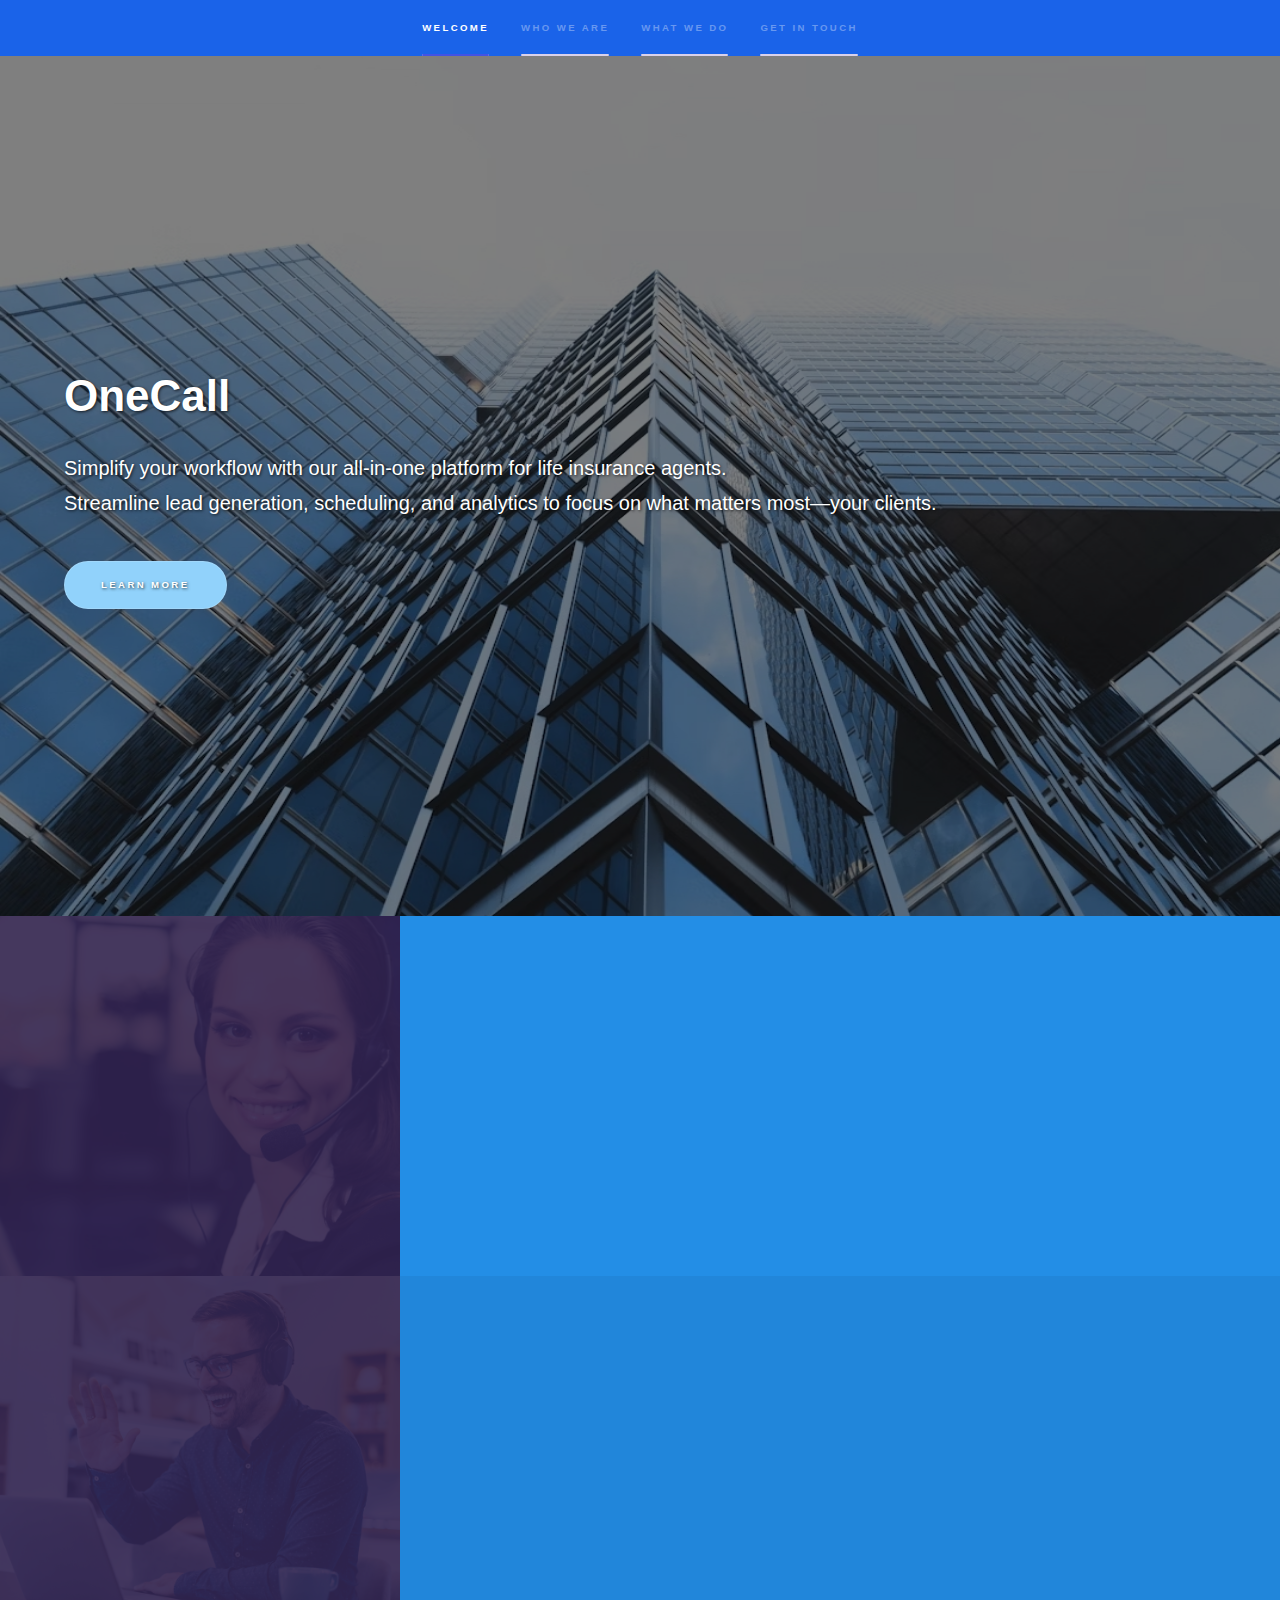
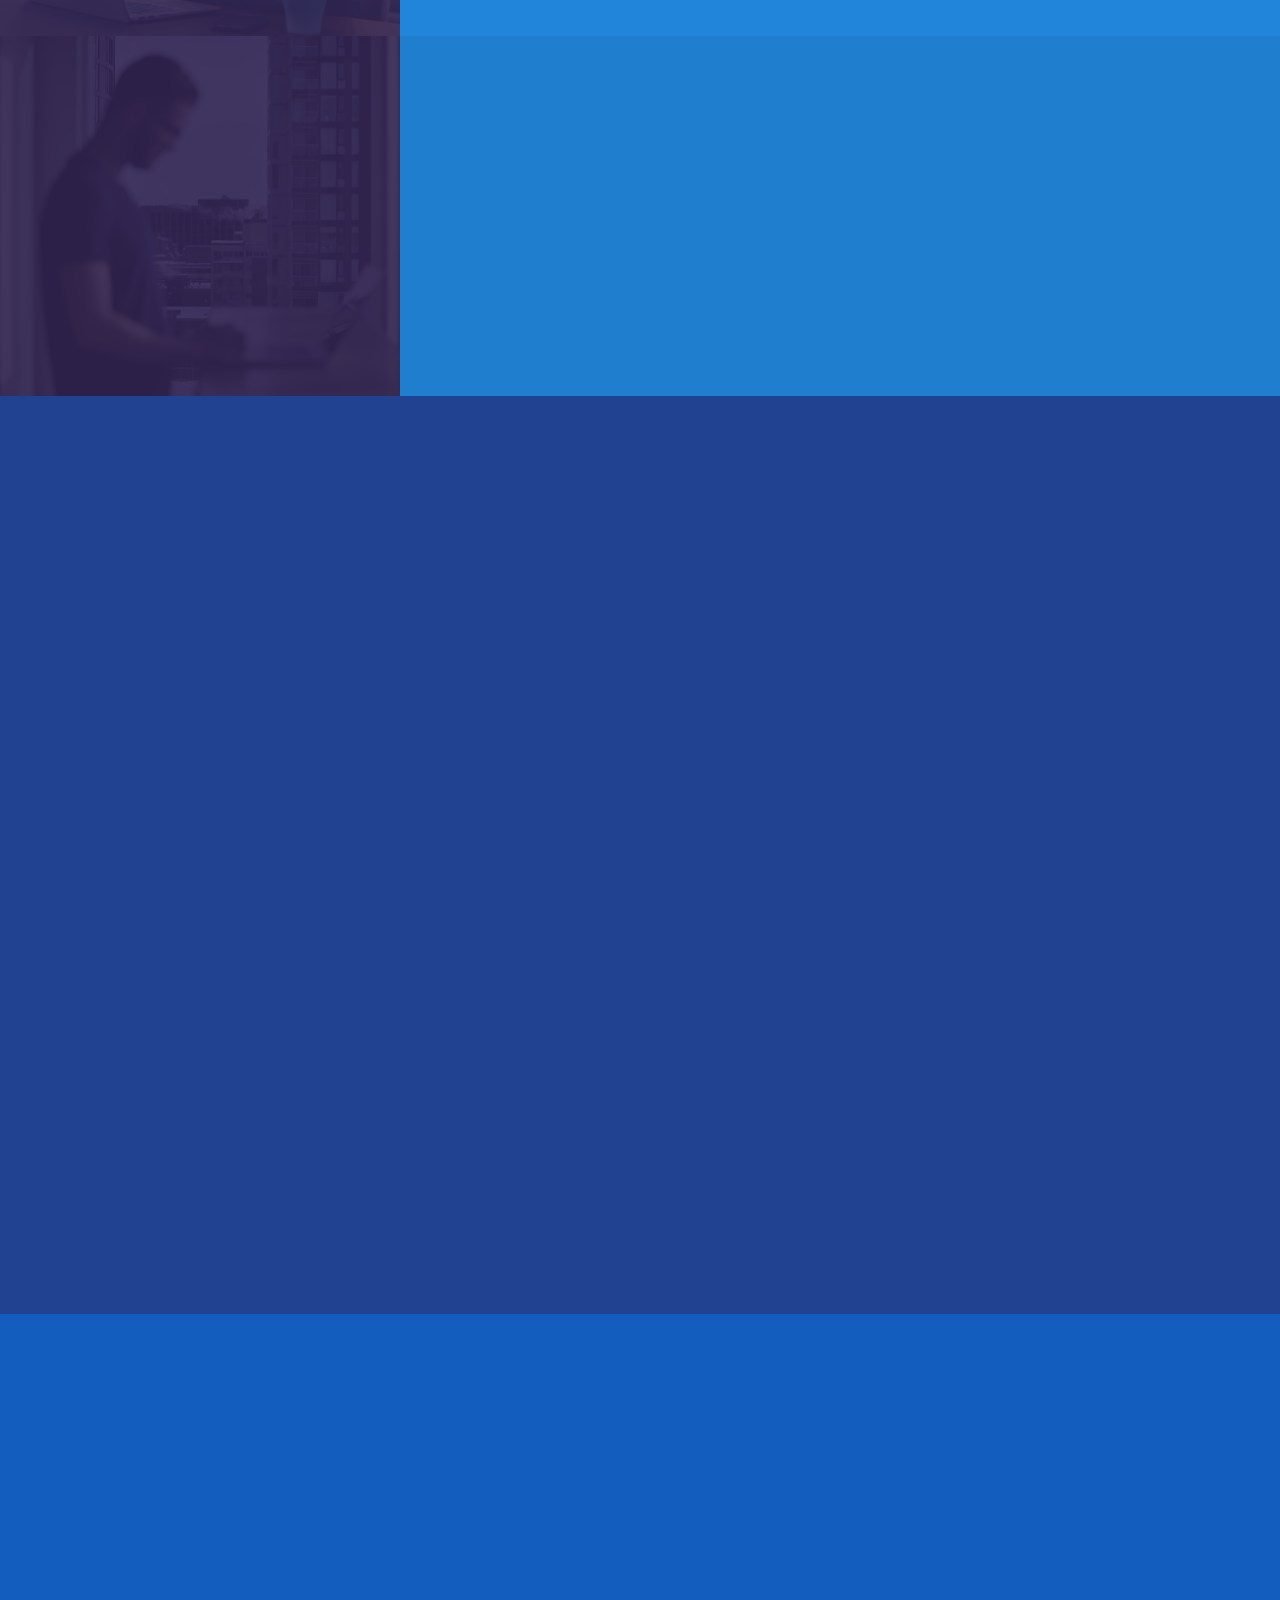
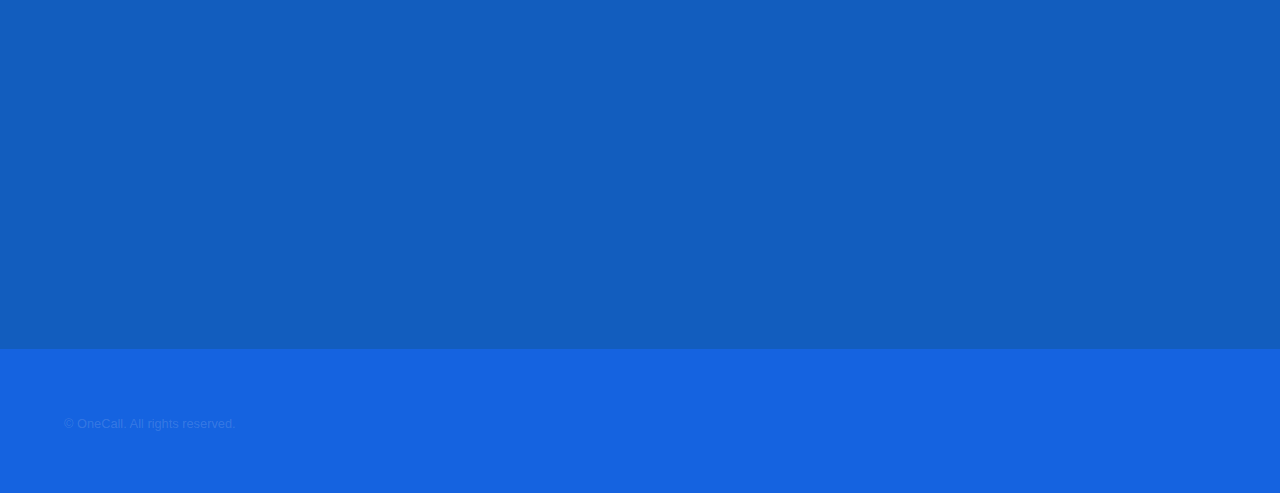
<file: index.html>
<!DOCTYPE HTML>
<html>
	<head>
		<title>OneCall - Simplify Your Workflow</title>
		<meta charset="utf-8" />
		<meta name="viewport" content="width=device-width, initial-scale=1, user-scalable=no" />
		<link rel="stylesheet" href="assets/css/main.css" />
		<noscript><link rel="stylesheet" href="assets/css/noscript.css" /></noscript>
	</head>
	<body class="is-preload">

		<!-- Sidebar -->
		<section id="sidebar">
			<div class="inner">
				<nav>
					<ul>
						<li><a href="#intro">Welcome</a></li>
						<li><a href="#one">Who we are</a></li>
						<li><a href="#two">What we do</a></li>
						<li><a href="#three">Get in touch</a></li>
					</ul>
				</nav>
			</div>
		</section>

		<!-- Wrapper -->
		<div id="wrapper">

			<!-- Intro -->
			<section id="intro" class="wrapper style1 fullscreen fade-up">
				<div class="inner">
					<h1>OneCall</h1>
					<p>
						Simplify your workflow with our all-in-one platform for life insurance agents.<br />
						Streamline lead generation, scheduling, and analytics to focus on what matters most—your clients.
					</p>
					<ul class="actions">
						<li><a href="#one" class="button scrolly">Learn more</a></li>
					</ul>
				</div>
			</section>

			<!-- One -->
			<section id="one" class="wrapper style2 spotlights">
				<section>
					<a href="#" class="image"><img src="images/pic.jpeg" alt="Dedicated to Your Success" data-position="center center" /></a>
					<div class="content">
						<div class="inner">
							<h2>Dedicated to Your Success</h2>
							<p>At OneCall, we specialize in connecting insurance agents with quality leads that convert into solid appointments. Our remote team ensures every call reflects your professionalism and builds trust with your prospects.</p>
						</div>
					</div>
				</section>
				<section>
					<a href="#" class="image"><img src="images/pic6.jpeg" alt="Efficient and Reliable" data-position="top center" /></a>
					<div class="content">
						<div class="inner">
							<h2>Efficient and Reliable</h2>
							<p>We don’t just make calls – we create opportunities. Our remote contractors work seamlessly to deliver results that align with your goals, ensuring every appointment is ready for you to close.</p>
						</div>
					</div>
				</section>
				<section>
					<a href="#" class="image"><img src="images/pic3.jpeg" alt="Try Before You Commit" data-position="25% 25%" /></a>
					<div class="content">
						<div class="inner">
							<h2>Try Before You Commit</h2>
							<p>Our free week beta allows you to experience our service without any obligation. See how we transform your leads into confirmed appointments.</p>
						</div>
					</div>
				</section>
			</section>

			<!-- Two -->
			<section id="two" class="wrapper style3 fade-up">
				<div class="inner">
					<h2>What we do</h2>
					<p>We turn your leads into actionable appointments. Our team of expert callers handles the outreach so you can focus on what you do best – closing deals.</p>
					<div class="features">
						<section>
							<span class="icon solid major fa-user"></span>
							<h3>Tailored Appointment Setting</h3>
							<p>We work with you to understand your ideal client and deliver pre-qualified appointments to maximize your time and effort.</p>
						</section>
						<section>
							<span class="icon solid major fa-tasks"></span>
							<h3>Streamlined Process</h3>
							<p>From initial contact to confirmed meeting, we handle the heavy lifting to ensure every appointment is solid and ready for you to step in and close.</p>
						</section>
						<section>
							<span class="icon solid major fa-calendar-check"></span>
							<h3>Seamless Integration</h3>
							<p>We align with your scheduling preferences, tools, and processes to make our service feel like an extension of your team.</p>
						</section>
						<section>
							<span class="icon solid major fa-chart-line"></span>
							<h3>Maximized ROI</h3>
							<p>Our priority is ensuring you get the most value from your leads, turning potential opportunities into actual results.</p>
						</section>
						<section>
							<span class="icon solid major fa-briefcase"></span>
							<h3>Remote Excellence</h3>
							<p>Our team operates entirely remotely, bringing flexibility, professionalism, and efficiency to every appointment set.</p>
						</section>
						<section>
							<span class="icon major fa-rocket"></span>
							<h3>Focused on Your Growth</h3>
							<p>At OneCall, we understand the insurance business. We’re here to support your growth by delivering a seamless appointment-setting experience.</p>
						</section>
					</div>
				</div>
			</section>

			<!-- Three -->
			<section id="three" class="wrapper style1 fade-up">
				<div class="inner">
					<h2>Get in touch</h2>
					<p>Let’s help you turn leads into opportunities.</p>
					<div class="split style1">
						<section>
							<form method="post" action="#">
								<div class="fields">
									<div class="field half">
										<label for="name">Name</label>
										<input type="text" name="name" id="name" />
									</div>
									<div class="field half">
										<label for="email">Email</label>
										<input type="email" name="email" id="email" />
									</div>
									<div class="field">
										<label for="message">Message</label>
										<textarea name="message" id="message" rows="5"></textarea>
									</div>
								</div>
								<ul class="actions">
									<li><input type="submit" value="Send Message" class="primary" /></li>
								</ul>
							</form>
						</section>
						<section>
							<ul class="contact">
								<li>
									<h3>Address</h3>
									<span>12345 Somewhere Road #654<br />Houston, TX 77000<br />USA</span>
								</li>
								<li>
									<h3>Email</h3>
									<a href="mailto:inquiries@onecallagents.com">inquiries@onecallagents.com</a>
								</li>
								<li>
									<h3>Phone</h3>
									<span>(123) 456-7890</span>
								</li>
								<li>
									<h3>Social</h3>
									<ul class="icons">
										<li><a href="#" class="icon brands fa-linkedin-in"><span class="label">LinkedIn</span></a></li>
										<li><a href="#" class="icon brands fa-instagram"><span class="label">Instagram</span></a></li>
										<li><a href="#" class="icon brands fa-facebook-f"><span class="label">Facebook</span></a></li>
										<li><a href="#" class="icon brands fa-twitter"><span class="label">X (Twitter)</span></a></li>
									</ul>
								</li>
							</ul>
						</section>
					</div>
				</div>
			</section>
		</div>

		<!-- Footer -->
		<footer id="footer" class="wrapper style1-alt">
			<div class="inner">
				<ul class="menu">
					<li>&copy; OneCall. All rights reserved.</li>
				</ul>
			</div>
		</footer>

		<!-- Scripts -->
		<script src="assets/js/jquery.min.js"></script>
		<script src="assets/js/jquery.scrollex.min.js"></script>
		<script src="assets/js/jquery.scrolly.min.js"></script>
		<script src="assets/js/browser.min.js"></script>
		<script src="assets/js/breakpoints.min.js"></script>
		<script src="assets/js/util.js"></script>
		<script src="assets/js/main.js"></script>

	</body>
</html>
</file>
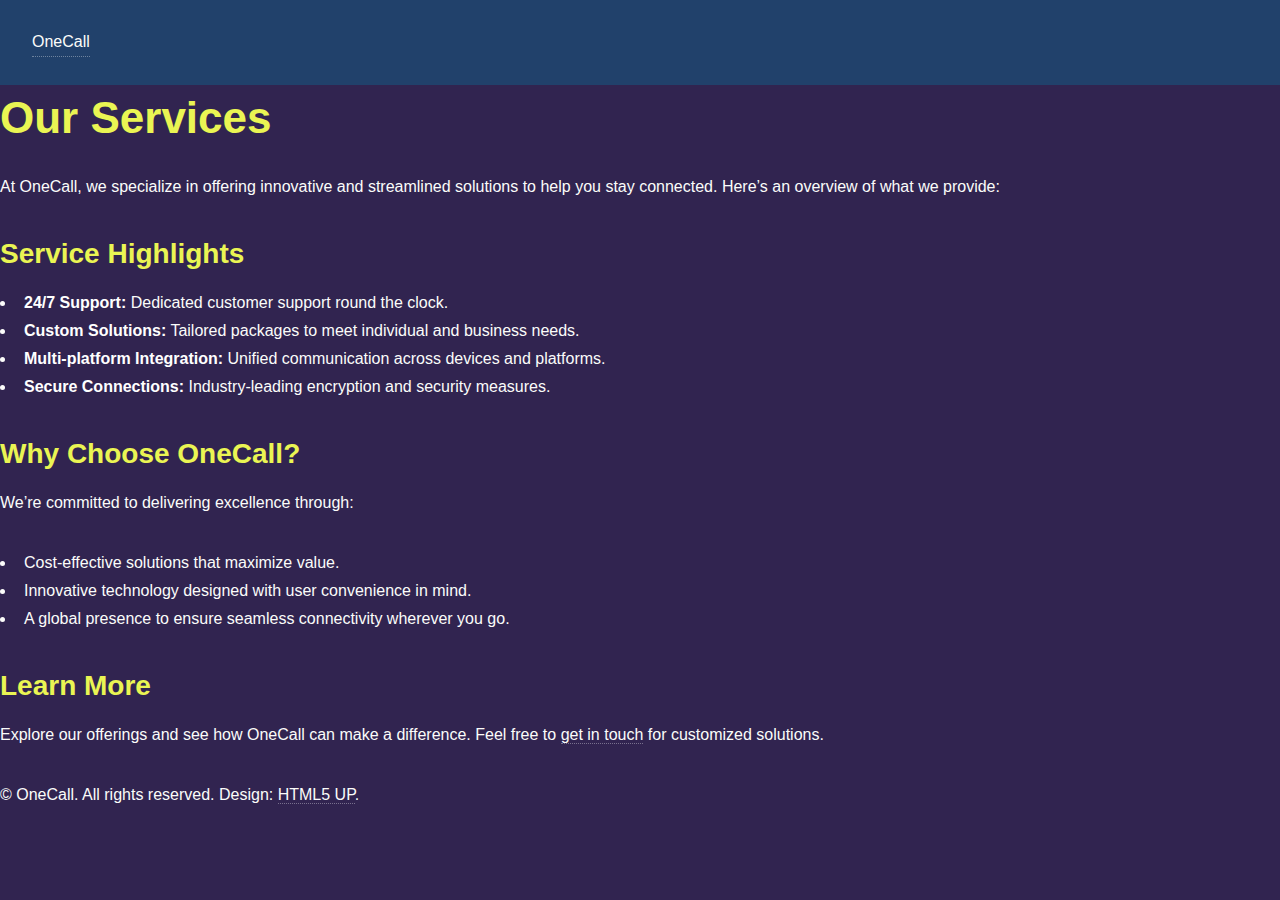
<file: generic.html>
<!DOCTYPE HTML>
<html>
	<head>
		<title>Services - OneCall</title>
		<meta charset="utf-8" />
		<meta name="viewport" content="width=device-width, initial-scale=1, user-scalable=no" />
		<link rel="stylesheet" href="assets/css/main.css" />
		<noscript><link rel="stylesheet" href="assets/css/noscript.css" /></noscript>
	</head>
	<body class="is-preload">

		<!-- Wrapper -->
			<div id="wrapper">

				<!-- Header -->
					<header id="header">
						<a href="index.html" class="logo">OneCall</a>
					</header>

				<!-- Main -->
					<div id="main">
						<section class="post">
							<header class="major">
								<h1>Our Services</h1>
							</header>
							<p>At OneCall, we specialize in offering innovative and streamlined solutions to help you stay connected. Here’s an overview of what we provide:</p>

							<h2>Service Highlights</h2>
							<ul>
								<li><strong>24/7 Support:</strong> Dedicated customer support round the clock.</li>
								<li><strong>Custom Solutions:</strong> Tailored packages to meet individual and business needs.</li>
								<li><strong>Multi-platform Integration:</strong> Unified communication across devices and platforms.</li>
								<li><strong>Secure Connections:</strong> Industry-leading encryption and security measures.</li>
							</ul>

							<h2>Why Choose OneCall?</h2>
							<p>We’re committed to delivering excellence through:</p>
							<ul>
								<li>Cost-effective solutions that maximize value.</li>
								<li>Innovative technology designed with user convenience in mind.</li>
								<li>A global presence to ensure seamless connectivity wherever you go.</li>
							</ul>

							<h2>Learn More</h2>
							<p>Explore our offerings and see how OneCall can make a difference. Feel free to <a href="contact.html">get in touch</a> for customized solutions.</p>
						</section>
					</div>

				<!-- Footer -->
					<footer id="footer">
						<section>
							<p>&copy; OneCall. All rights reserved. Design: <a href="http://html5up.net">HTML5 UP</a>.</p>
						</section>
					</footer>

			</div>

		<!-- Scripts -->
			<script src="assets/js/jquery.min.js"></script>
			<script src="assets/js/jquery.scrollex.min.js"></script>
			<script src="assets/js/jquery.scrolly.min.js"></script>
			<script src="assets/js/browser.min.js"></script>
			<script src="assets/js/breakpoints.min.js"></script>
			<script src="assets/js/util.js"></script>
			<script src="assets/js/main.js"></script>

	</body>
</html>
</file>
<file: assets/css/noscript.css>
/*
	Hyperspace by HTML5 UP
	html5up.net | @ajlkn
	Free for personal and commercial use under the CCA 3.0 license (html5up.net/license)
*/

/* Spotlights */

	.spotlights > section > .image:before {
		opacity: 0 !important;
	}

	.spotlights > section > .content > .inner {
		-moz-transform: none !important;
		-webkit-transform: none !important;
		-ms-transform: none !important;
		transform: none !important;
		opacity: 1 !important;
	}

/* Wrapper */

	.wrapper > .inner {
		opacity: 1 !important;
		-moz-transform: none !important;
		-webkit-transform: none !important;
		-ms-transform: none !important;
		transform: none !important;
	}

/* Sidebar */

	#sidebar > .inner {
		opacity: 1 !important;
	}

	#sidebar nav > ul > li {
		-moz-transform: none !important;
		-webkit-transform: none !important;
		-ms-transform: none !important;
		transform: none !important;
		opacity: 1 !important;
	}
</file>
<file: assets/css/main.css>
@import url(fontawesome-all.min.css);

/*
	Hyperspace by HTML5 UP
	html5up.net | @ajlkn
	Free for personal and commercial use under the CCA 3.0 license (html5up.net/license)
*/

html, body, div, span, applet, object,
iframe, h1, h2, h3, h4, h5, h6, p, blockquote,
pre, a, abbr, acronym, address, big, cite,
code, del, dfn, em, img, ins, kbd, q, s, samp,
small, strike, strong, sub, sup, tt, var, b,
u, i, center, dl, dt, dd, ol, ul, li, fieldset,
form, label, legend, table, caption, tbody,
tfoot, thead, tr, th, td, article, aside,
canvas, details, embed, figure, figcaption,
footer, header, hgroup, menu, nav, output, ruby,
section, summary, time, mark, audio, video {
	margin: 0;
	padding: 0;
	border: 0;
	font-size: 100%;
	font: inherit;
	vertical-align: baseline;}

article, aside, details, figcaption, figure,
footer, header, hgroup, menu, nav, section {
	display: block;}

body {
	line-height: 1;
}

ol, ul {
	list-style: none;
}

blockquote, q {
	quotes: none;
}

	blockquote:before, blockquote:after, q:before, q:after {
		content: '';
		content: none;
	}

table {
	border-collapse: collapse;
	border-spacing: 0;
}

body {
	-webkit-text-size-adjust: none;
}

mark {
	background-color: transparent;
	color: inherit;
}

input::-moz-focus-inner {
	border: 0;
	padding: 0;
}

input, select, textarea {
	-moz-appearance: none;
	-webkit-appearance: none;
	-ms-appearance: none;
	appearance: none;
}

/* Basic */

	@-ms-viewport {
		width: device-width;
	}

	body {
		-ms-overflow-style: scrollbar;
	}

	@media screen and (max-width: 480px) {

		html, body {
			min-width: 320px;
		}

	}

	html {
		box-sizing: border-box;
	}

	*, *:before, *:after {
		box-sizing: inherit;
	}

	body {
		background: #312450;
	}

		body.is-preload *, body.is-preload *:before, body.is-preload *:after {
			-moz-animation: none !important;
			-webkit-animation: none !important;
			-ms-animation: none !important;
			animation: none !important;
			-moz-transition: none !important;
			-webkit-transition: none !important;
			-ms-transition: none !important;
			transition: none !important;
		}

		
/* Type */

	body, input, select, textarea {
		color: rgb(251, 252, 250);
		font-family: Arial, Helvetica, sans-serif;
		font-size: 16.5pt;
		font-weight: normal;
		line-height: 1.75;
	}

	.highlighted-text {
		background-color: rgba(59, 198, 245, 0.6); /* Soft green highlight */
		color: white; /* Text color to contrast with the background */
		padding: 5px; /* Adds spacing around the text to make the highlight stand out more */
		border-radius: 5px; /* Optional: adds rounded corners to the highlight */
	}
	

		@media screen and (max-width: 1680px) {

			body, input, select, textarea {
				font-size: 13pt;
			}

		}

		@media screen and (max-width: 1280px) {

			body, input, select, textarea {
				font-size: 12pt;
			}

		}

		@media screen and (max-width: 360px) {

			body, input, select, textarea {
				font-size: 11pt;
			}

		}

	a {
		-moz-transition: color 0.2s ease, border-bottom-color 0.2s ease;
		-webkit-transition: color 0.2s ease, border-bottom-color 0.2s ease;
		-ms-transition: color 0.2s ease, border-bottom-color 0.2s ease;
		transition: color 0.2s ease, border-bottom-color 0.2s ease;
		border-bottom: dotted 1px rgba(255, 255, 255, 0.35);
		color: inherit;
		text-decoration: none;
	}

		a:hover {
			border-bottom-color: transparent;
			color: #ffffff;
		}

	strong, b {
		color: #ffffff;
		font-weight: bold;
	}

	em, i {
		font-style: italic;
	}

	p {
		margin: 0 0 2em 0;
	}

	h1, h2, h3, h4, h5, h6 {
		color: #eaf553;
		font-weight: bold;
		line-height: 1.5;
		margin: 0 0 0.5em 0;
	}

		h1 a, h2 a, h3 a, h4 a, h5 a, h6 a {
			color: inherit;
			text-decoration: none;
		}

	h1 {
		font-size: 2.75em;
	}

		h1.major {
			margin: 0 0 1.3em 0;
			position: relative;
			padding-bottom: 0.35em;
		}

			h1.major:after {
				background-image: -moz-linear-gradient(to right, #5e42a6, #b74e91);
				background-image: -webkit-linear-gradient(to right, #5e42a6, #b74e91);
				background-image: -ms-linear-gradient(to right, #5e42a6, #b74e91);
				background-image: linear-gradient(to right, #5e42a6, #b74e91);
				-moz-transition: max-width 0.2s ease;
				-webkit-transition: max-width 0.2s ease;
				-ms-transition: max-width 0.2s ease;
				transition: max-width 0.2s ease;
				border-radius: 0.2em;
				bottom: 0;
				content: '';
				height: 0.05em;
				position: absolute;
				right: 0;
				width: 100%;
			}

	h2 {
		font-size: 1.75em;
	}

	h3 {
		font-size: 1.1em;
	}

	h4 {
		font-size: 1em;
	}

	h5 {
		font-size: 0.8em;
	}

	h6 {
		font-size: 0.6em;
	}

	@media screen and (max-width: 736px) {

		h1 {
			font-size: 2em;
		}

		h2 {
			font-size: 1.25em;
		}

		h3 {
			font-size: 1em;
		}

		h4 {
			font-size: 0.8em;
		}

		h5 {
			font-size: 0.6em;
		}

		h6 {
			font-size: 0.6em;
		}

	}

	sub {
		font-size: 0.8em;
		position: relative;
		top: 0.5em;
	}

	sup {
		font-size: 0.8em;
		position: relative;
		top: -0.5em;
	}

	blockquote {
		border-left: solid 4px rgba(255, 255, 255, 0.15);
		font-style: italic;
		margin: 0 0 2em 0;
		padding: 0.5em 0 0.5em 2em;
	}

	code {
		background: rgba(255, 255, 255, 0.05);
		border-radius: 0.25em;
		border: solid 1px rgba(255, 255, 255, 0.15);
		font-family: "Courier New", monospace;
		font-size: 0.9em;
		margin: 0 0.25em;
		padding: 0.25em 0.65em;
	}

	pre {
		-webkit-overflow-scrolling: touch;
		font-family: "Courier New", monospace;
		font-size: 0.9em;
		margin: 0 0 2em 0;
	}

		pre code {
			display: block;
			line-height: 1.75em;
			padding: 1em 1.5em;
			overflow-x: auto;
		}

	hr {
		border: 0;
		border-bottom: solid 1px rgba(255, 255, 255, 0.15);
		margin: 2em 0;
	}

		hr.major {
			margin: 3em 0;
		}

	.align-left {
		text-align: left;
	}

	.align-center {
		text-align: center;
	}

	.align-right {
		text-align: right;
	}

/* Row */

	.row {
		display: flex;
		flex-wrap: wrap;
		box-sizing: border-box;
		align-items: stretch;
	}

		.row > * {
			box-sizing: border-box;
		}

		.row.gtr-uniform > * > :last-child {
			margin-bottom: 0;
		}

		.row.aln-left {
			justify-content: flex-start;
		}

		.row.aln-center {
			justify-content: center;
		}

		.row.aln-right {
			justify-content: flex-end;
		}

		.row.aln-top {
			align-items: flex-start;
		}

		.row.aln-middle {
			align-items: center;
		}

		.row.aln-bottom {
			align-items: flex-end;
		}

		.row > .imp {
			order: -1;
		}

		.row > .col-1 {
			width: 8.33333%;
		}

		.row > .off-1 {
			margin-left: 8.33333%;
		}

		.row > .col-2 {
			width: 16.66667%;
		}

		.row > .off-2 {
			margin-left: 16.66667%;
		}

		.row > .col-3 {
			width: 25%;
		}

		.row > .off-3 {
			margin-left: 25%;
		}

		.row > .col-4 {
			width: 33.33333%;
		}

		.row > .off-4 {
			margin-left: 33.33333%;
		}

		.row > .col-5 {
			width: 41.66667%;
		}

		.row > .off-5 {
			margin-left: 41.66667%;
		}

		.row > .col-6 {
			width: 50%;
		}

		.row > .off-6 {
			margin-left: 50%;
		}

		.row > .col-7 {
			width: 58.33333%;
		}

		.row > .off-7 {
			margin-left: 58.33333%;
		}

		.row > .col-8 {
			width: 66.66667%;
		}

		.row > .off-8 {
			margin-left: 66.66667%;
		}

		.row > .col-9 {
			width: 75%;
		}

		.row > .off-9 {
			margin-left: 75%;
		}

		.row > .col-10 {
			width: 83.33333%;
		}

		.row > .off-10 {
			margin-left: 83.33333%;
		}

		.row > .col-11 {
			width: 91.66667%;
		}

		.row > .off-11 {
			margin-left: 91.66667%;
		}

		.row > .col-12 {
			width: 100%;
		}

		.row > .off-12 {
			margin-left: 100%;
		}

		.row.gtr-0 {
			margin-top: 0;
			margin-left: 0em;
		}

			.row.gtr-0 > * {
				padding: 0 0 0 0em;
			}

			.row.gtr-0.gtr-uniform {
				margin-top: 0em;
			}

				.row.gtr-0.gtr-uniform > * {
					padding-top: 0em;
				}

		.row.gtr-25 {
			margin-top: 0;
			margin-left: -0.375em;
		}

			.row.gtr-25 > * {
				padding: 0 0 0 0.375em;
			}

			.row.gtr-25.gtr-uniform {
				margin-top: -0.375em;
			}

				.row.gtr-25.gtr-uniform > * {
					padding-top: 0.375em;
				}

		.row.gtr-50 {
			margin-top: 0;
			margin-left: -0.75em;
		}

			.row.gtr-50 > * {
				padding: 0 0 0 0.75em;
			}

			.row.gtr-50.gtr-uniform {
				margin-top: -0.75em;
			}

				.row.gtr-50.gtr-uniform > * {
					padding-top: 0.75em;
				}

		.row {
			margin-top: 0;
			margin-left: -1.5em;
		}

			.row > * {
				padding: 0 0 0 1.5em;
			}

			.row.gtr-uniform {
				margin-top: -1.5em;
			}

				.row.gtr-uniform > * {
					padding-top: 1.5em;
				}

		.row.gtr-150 {
			margin-top: 0;
			margin-left: -2.25em;
		}

			.row.gtr-150 > * {
				padding: 0 0 0 2.25em;
			}

			.row.gtr-150.gtr-uniform {
				margin-top: -2.25em;
			}

				.row.gtr-150.gtr-uniform > * {
					padding-top: 2.25em;
				}

		.row.gtr-200 {
			margin-top: 0;
			margin-left: -3em;
		}

			.row.gtr-200 > * {
				padding: 0 0 0 3em;
			}

			.row.gtr-200.gtr-uniform {
				margin-top: -3em;
			}

				.row.gtr-200.gtr-uniform > * {
					padding-top: 3em;
				}

		@media screen and (max-width: 1680px) {

			.row {
				display: flex;
				flex-wrap: wrap;
				box-sizing: border-box;
				align-items: stretch;
			}

				.row > * {
					box-sizing: border-box;
				}

				.row.gtr-uniform > * > :last-child {
					margin-bottom: 0;
				}

				.row.aln-left {
					justify-content: flex-start;
				}

				.row.aln-center {
					justify-content: center;
				}

				.row.aln-right {
					justify-content: flex-end;
				}

				.row.aln-top {
					align-items: flex-start;
				}

				.row.aln-middle {
					align-items: center;
				}

				.row.aln-bottom {
					align-items: flex-end;
				}

				.row > .imp-xlarge {
					order: -1;
				}

				.row > .col-1-xlarge {
					width: 8.33333%;
				}

				.row > .off-1-xlarge {
					margin-left: 8.33333%;
				}

				.row > .col-2-xlarge {
					width: 16.66667%;
				}

				.row > .off-2-xlarge {
					margin-left: 16.66667%;
				}

				.row > .col-3-xlarge {
					width: 25%;
				}

				.row > .off-3-xlarge {
					margin-left: 25%;
				}

				.row > .col-4-xlarge {
					width: 33.33333%;
				}

				.row > .off-4-xlarge {
					margin-left: 33.33333%;
				}

				.row > .col-5-xlarge {
					width: 41.66667%;
				}

				.row > .off-5-xlarge {
					margin-left: 41.66667%;
				}

				.row > .col-6-xlarge {
					width: 50%;
				}

				.row > .off-6-xlarge {
					margin-left: 50%;
				}

				.row > .col-7-xlarge {
					width: 58.33333%;
				}

				.row > .off-7-xlarge {
					margin-left: 58.33333%;
				}

				.row > .col-8-xlarge {
					width: 66.66667%;
				}

				.row > .off-8-xlarge {
					margin-left: 66.66667%;
				}

				.row > .col-9-xlarge {
					width: 75%;
				}

				.row > .off-9-xlarge {
					margin-left: 75%;
				}

				.row > .col-10-xlarge {
					width: 83.33333%;
				}

				.row > .off-10-xlarge {
					margin-left: 83.33333%;
				}

				.row > .col-11-xlarge {
					width: 91.66667%;
				}

				.row > .off-11-xlarge {
					margin-left: 91.66667%;
				}

				.row > .col-12-xlarge {
					width: 100%;
				}

				.row > .off-12-xlarge {
					margin-left: 100%;
				}

				.row.gtr-0 {
					margin-top: 0;
					margin-left: 0em;
				}

					.row.gtr-0 > * {
						padding: 0 0 0 0em;
					}

					.row.gtr-0.gtr-uniform {
						margin-top: 0em;
					}

						.row.gtr-0.gtr-uniform > * {
							padding-top: 0em;
						}

				.row.gtr-25 {
					margin-top: 0;
					margin-left: -0.375em;
				}

					.row.gtr-25 > * {
						padding: 0 0 0 0.375em;
					}

					.row.gtr-25.gtr-uniform {
						margin-top: -0.375em;
					}

						.row.gtr-25.gtr-uniform > * {
							padding-top: 0.375em;
						}

				.row.gtr-50 {
					margin-top: 0;
					margin-left: -0.75em;
				}

					.row.gtr-50 > * {
						padding: 0 0 0 0.75em;
					}

					.row.gtr-50.gtr-uniform {
						margin-top: -0.75em;
					}

						.row.gtr-50.gtr-uniform > * {
							padding-top: 0.75em;
						}

				.row {
					margin-top: 0;
					margin-left: -1.5em;
				}

					.row > * {
						padding: 0 0 0 1.5em;
					}

					.row.gtr-uniform {
						margin-top: -1.5em;
					}

						.row.gtr-uniform > * {
							padding-top: 1.5em;
						}

				.row.gtr-150 {
					margin-top: 0;
					margin-left: -2.25em;
				}

					.row.gtr-150 > * {
						padding: 0 0 0 2.25em;
					}

					.row.gtr-150.gtr-uniform {
						margin-top: -2.25em;
					}

						.row.gtr-150.gtr-uniform > * {
							padding-top: 2.25em;
						}

				.row.gtr-200 {
					margin-top: 0;
					margin-left: -3em;
				}

					.row.gtr-200 > * {
						padding: 0 0 0 3em;
					}

					.row.gtr-200.gtr-uniform {
						margin-top: -3em;
					}

						.row.gtr-200.gtr-uniform > * {
							padding-top: 3em;
						}

		}

		@media screen and (max-width: 1280px) {

			.row {
				display: flex;
				flex-wrap: wrap;
				box-sizing: border-box;
				align-items: stretch;
			}

				.row > * {
					box-sizing: border-box;
				}

				.row.gtr-uniform > * > :last-child {
					margin-bottom: 0;
				}

				.row.aln-left {
					justify-content: flex-start;
				}

				.row.aln-center {
					justify-content: center;
				}

				.row.aln-right {
					justify-content: flex-end;
				}

				.row.aln-top {
					align-items: flex-start;
				}

				.row.aln-middle {
					align-items: center;
				}

				.row.aln-bottom {
					align-items: flex-end;
				}

				.row > .imp-large {
					order: -1;
				}

				.row > .col-1-large {
					width: 8.33333%;
				}

				.row > .off-1-large {
					margin-left: 8.33333%;
				}

				.row > .col-2-large {
					width: 16.66667%;
				}

				.row > .off-2-large {
					margin-left: 16.66667%;
				}

				.row > .col-3-large {
					width: 25%;
				}

				.row > .off-3-large {
					margin-left: 25%;
				}

				.row > .col-4-large {
					width: 33.33333%;
				}

				.row > .off-4-large {
					margin-left: 33.33333%;
				}

				.row > .col-5-large {
					width: 41.66667%;
				}

				.row > .off-5-large {
					margin-left: 41.66667%;
				}

				.row > .col-6-large {
					width: 50%;
				}

				.row > .off-6-large {
					margin-left: 50%;
				}

				.row > .col-7-large {
					width: 58.33333%;
				}

				.row > .off-7-large {
					margin-left: 58.33333%;
				}

				.row > .col-8-large {
					width: 66.66667%;
				}

				.row > .off-8-large {
					margin-left: 66.66667%;
				}

				.row > .col-9-large {
					width: 75%;
				}

				.row > .off-9-large {
					margin-left: 75%;
				}

				.row > .col-10-large {
					width: 83.33333%;
				}

				.row > .off-10-large {
					margin-left: 83.33333%;
				}

				.row > .col-11-large {
					width: 91.66667%;
				}

				.row > .off-11-large {
					margin-left: 91.66667%;
				}

				.row > .col-12-large {
					width: 100%;
				}

				.row > .off-12-large {
					margin-left: 100%;
				}

				.row.gtr-0 {
					margin-top: 0;
					margin-left: 0em;
				}

					.row.gtr-0 > * {
						padding: 0 0 0 0em;
					}

					.row.gtr-0.gtr-uniform {
						margin-top: 0em;
					}

						.row.gtr-0.gtr-uniform > * {
							padding-top: 0em;
						}

				.row.gtr-25 {
					margin-top: 0;
					margin-left: -0.375em;
				}

					.row.gtr-25 > * {
						padding: 0 0 0 0.375em;
					}

					.row.gtr-25.gtr-uniform {
						margin-top: -0.375em;
					}

						.row.gtr-25.gtr-uniform > * {
							padding-top: 0.375em;
						}

				.row.gtr-50 {
					margin-top: 0;
					margin-left: -0.75em;
				}

					.row.gtr-50 > * {
						padding: 0 0 0 0.75em;
					}

					.row.gtr-50.gtr-uniform {
						margin-top: -0.75em;
					}

						.row.gtr-50.gtr-uniform > * {
							padding-top: 0.75em;
						}

				.row {
					margin-top: 0;
					margin-left: -1.5em;
				}

					.row > * {
						padding: 0 0 0 1.5em;
					}

					.row.gtr-uniform {
						margin-top: -1.5em;
					}

						.row.gtr-uniform > * {
							padding-top: 1.5em;
						}

				.row.gtr-150 {
					margin-top: 0;
					margin-left: -2.25em;
				}

					.row.gtr-150 > * {
						padding: 0 0 0 2.25em;
					}

					.row.gtr-150.gtr-uniform {
						margin-top: -2.25em;
					}

						.row.gtr-150.gtr-uniform > * {
							padding-top: 2.25em;
						}

				.row.gtr-200 {
					margin-top: 0;
					margin-left: -3em;
				}

					.row.gtr-200 > * {
						padding: 0 0 0 3em;
					}

					.row.gtr-200.gtr-uniform {
						margin-top: -3em;
					}

						.row.gtr-200.gtr-uniform > * {
							padding-top: 3em;
						}

		}

		@media screen and (max-width: 980px) {

			.row {
				display: flex;
				flex-wrap: wrap;
				box-sizing: border-box;
				align-items: stretch;
			}

				.row > * {
					box-sizing: border-box;
				}

				.row.gtr-uniform > * > :last-child {
					margin-bottom: 0;
				}

				.row.aln-left {
					justify-content: flex-start;
				}

				.row.aln-center {
					justify-content: center;
				}

				.row.aln-right {
					justify-content: flex-end;
				}

				.row.aln-top {
					align-items: flex-start;
				}

				.row.aln-middle {
					align-items: center;
				}

				.row.aln-bottom {
					align-items: flex-end;
				}

				.row > .imp-medium {
					order: -1;
				}

				.row > .col-1-medium {
					width: 8.33333%;
				}

				.row > .off-1-medium {
					margin-left: 8.33333%;
				}

				.row > .col-2-medium {
					width: 16.66667%;
				}

				.row > .off-2-medium {
					margin-left: 16.66667%;
				}

				.row > .col-3-medium {
					width: 25%;
				}

				.row > .off-3-medium {
					margin-left: 25%;
				}

				.row > .col-4-medium {
					width: 33.33333%;
				}

				.row > .off-4-medium {
					margin-left: 33.33333%;
				}

				.row > .col-5-medium {
					width: 41.66667%;
				}

				.row > .off-5-medium {
					margin-left: 41.66667%;
				}

				.row > .col-6-medium {
					width: 50%;
				}

				.row > .off-6-medium {
					margin-left: 50%;
				}

				.row > .col-7-medium {
					width: 58.33333%;
				}

				.row > .off-7-medium {
					margin-left: 58.33333%;
				}

				.row > .col-8-medium {
					width: 66.66667%;
				}

				.row > .off-8-medium {
					margin-left: 66.66667%;
				}

				.row > .col-9-medium {
					width: 75%;
				}

				.row > .off-9-medium {
					margin-left: 75%;
				}

				.row > .col-10-medium {
					width: 83.33333%;
				}

				.row > .off-10-medium {
					margin-left: 83.33333%;
				}

				.row > .col-11-medium {
					width: 91.66667%;
				}

				.row > .off-11-medium {
					margin-left: 91.66667%;
				}

				.row > .col-12-medium {
					width: 100%;
				}

				.row > .off-12-medium {
					margin-left: 100%;
				}

				.row.gtr-0 {
					margin-top: 0;
					margin-left: 0em;
				}

					.row.gtr-0 > * {
						padding: 0 0 0 0em;
					}

					.row.gtr-0.gtr-uniform {
						margin-top: 0em;
					}

						.row.gtr-0.gtr-uniform > * {
							padding-top: 0em;
						}

				.row.gtr-25 {
					margin-top: 0;
					margin-left: -0.375em;
				}

					.row.gtr-25 > * {
						padding: 0 0 0 0.375em;
					}

					.row.gtr-25.gtr-uniform {
						margin-top: -0.375em;
					}

						.row.gtr-25.gtr-uniform > * {
							padding-top: 0.375em;
						}

				.row.gtr-50 {
					margin-top: 0;
					margin-left: -0.75em;
				}

					.row.gtr-50 > * {
						padding: 0 0 0 0.75em;
					}

					.row.gtr-50.gtr-uniform {
						margin-top: -0.75em;
					}

						.row.gtr-50.gtr-uniform > * {
							padding-top: 0.75em;
						}

				.row {
					margin-top: 0;
					margin-left: -1.5em;
				}

					.row > * {
						padding: 0 0 0 1.5em;
					}

					.row.gtr-uniform {
						margin-top: -1.5em;
					}

						.row.gtr-uniform > * {
							padding-top: 1.5em;
						}

				.row.gtr-150 {
					margin-top: 0;
					margin-left: -2.25em;
				}

					.row.gtr-150 > * {
						padding: 0 0 0 2.25em;
					}

					.row.gtr-150.gtr-uniform {
						margin-top: -2.25em;
					}

						.row.gtr-150.gtr-uniform > * {
							padding-top: 2.25em;
						}

				.row.gtr-200 {
					margin-top: 0;
					margin-left: -3em;
				}

					.row.gtr-200 > * {
						padding: 0 0 0 3em;
					}

					.row.gtr-200.gtr-uniform {
						margin-top: -3em;
					}

						.row.gtr-200.gtr-uniform > * {
							padding-top: 3em;
						}

		}

		@media screen and (max-width: 736px) {

			.row {
				display: flex;
				flex-wrap: wrap;
				box-sizing: border-box;
				align-items: stretch;
			}

				.row > * {
					box-sizing: border-box;
				}

				.row.gtr-uniform > * > :last-child {
					margin-bottom: 0;
				}

				.row.aln-left {
					justify-content: flex-start;
				}

				.row.aln-center {
					justify-content: center;
				}

				.row.aln-right {
					justify-content: flex-end;
				}

				.row.aln-top {
					align-items: flex-start;
				}

				.row.aln-middle {
					align-items: center;
				}

				.row.aln-bottom {
					align-items: flex-end;
				}

				.row > .imp-small {
					order: -1;
				}

				.row > .col-1-small {
					width: 8.33333%;
				}

				.row > .off-1-small {
					margin-left: 8.33333%;
				}

				.row > .col-2-small {
					width: 16.66667%;
				}

				.row > .off-2-small {
					margin-left: 16.66667%;
				}

				.row > .col-3-small {
					width: 25%;
				}

				.row > .off-3-small {
					margin-left: 25%;
				}

				.row > .col-4-small {
					width: 33.33333%;
				}

				.row > .off-4-small {
					margin-left: 33.33333%;
				}

				.row > .col-5-small {
					width: 41.66667%;
				}

				.row > .off-5-small {
					margin-left: 41.66667%;
				}

				.row > .col-6-small {
					width: 50%;
				}

				.row > .off-6-small {
					margin-left: 50%;
				}

				.row > .col-7-small {
					width: 58.33333%;
				}

				.row > .off-7-small {
					margin-left: 58.33333%;
				}

				.row > .col-8-small {
					width: 66.66667%;
				}

				.row > .off-8-small {
					margin-left: 66.66667%;
				}

				.row > .col-9-small {
					width: 75%;
				}

				.row > .off-9-small {
					margin-left: 75%;
				}

				.row > .col-10-small {
					width: 83.33333%;
				}

				.row > .off-10-small {
					margin-left: 83.33333%;
				}

				.row > .col-11-small {
					width: 91.66667%;
				}

				.row > .off-11-small {
					margin-left: 91.66667%;
				}

				.row > .col-12-small {
					width: 100%;
				}

				.row > .off-12-small {
					margin-left: 100%;
				}

				.row.gtr-0 {
					margin-top: 0;
					margin-left: 0em;
				}

					.row.gtr-0 > * {
						padding: 0 0 0 0em;
					}

					.row.gtr-0.gtr-uniform {
						margin-top: 0em;
					}

						.row.gtr-0.gtr-uniform > * {
							padding-top: 0em;
						}

				.row.gtr-25 {
					margin-top: 0;
					margin-left: -0.375em;
				}

					.row.gtr-25 > * {
						padding: 0 0 0 0.375em;
					}

					.row.gtr-25.gtr-uniform {
						margin-top: -0.375em;
					}

						.row.gtr-25.gtr-uniform > * {
							padding-top: 0.375em;
						}

				.row.gtr-50 {
					margin-top: 0;
					margin-left: -0.75em;
				}

					.row.gtr-50 > * {
						padding: 0 0 0 0.75em;
					}

					.row.gtr-50.gtr-uniform {
						margin-top: -0.75em;
					}

						.row.gtr-50.gtr-uniform > * {
							padding-top: 0.75em;
						}

				.row {
					margin-top: 0;
					margin-left: -1.5em;
				}

					.row > * {
						padding: 0 0 0 1.5em;
					}

					.row.gtr-uniform {
						margin-top: -1.5em;
					}

						.row.gtr-uniform > * {
							padding-top: 1.5em;
						}

				.row.gtr-150 {
					margin-top: 0;
					margin-left: -2.25em;
				}

					.row.gtr-150 > * {
						padding: 0 0 0 2.25em;
					}

					.row.gtr-150.gtr-uniform {
						margin-top: -2.25em;
					}

						.row.gtr-150.gtr-uniform > * {
							padding-top: 2.25em;
						}

				.row.gtr-200 {
					margin-top: 0;
					margin-left: -3em;
				}

					.row.gtr-200 > * {
						padding: 0 0 0 3em;
					}

					.row.gtr-200.gtr-uniform {
						margin-top: -3em;
					}

						.row.gtr-200.gtr-uniform > * {
							padding-top: 3em;
						}

		}

		@media screen and (max-width: 480px) {

			.row {
				display: flex;
				flex-wrap: wrap;
				box-sizing: border-box;
				align-items: stretch;
			}

				.row > * {
					box-sizing: border-box;
				}

				.row.gtr-uniform > * > :last-child {
					margin-bottom: 0;
				}

				.row.aln-left {
					justify-content: flex-start;
				}

				.row.aln-center {
					justify-content: center;
				}

				.row.aln-right {
					justify-content: flex-end;
				}

				.row.aln-top {
					align-items: flex-start;
				}

				.row.aln-middle {
					align-items: center;
				}

				.row.aln-bottom {
					align-items: flex-end;
				}

				.row > .imp-xsmall {
					order: -1;
				}

				.row > .col-1-xsmall {
					width: 8.33333%;
				}

				.row > .off-1-xsmall {
					margin-left: 8.33333%;
				}

				.row > .col-2-xsmall {
					width: 16.66667%;
				}

				.row > .off-2-xsmall {
					margin-left: 16.66667%;
				}

				.row > .col-3-xsmall {
					width: 25%;
				}

				.row > .off-3-xsmall {
					margin-left: 25%;
				}

				.row > .col-4-xsmall {
					width: 33.33333%;
				}

				.row > .off-4-xsmall {
					margin-left: 33.33333%;
				}

				.row > .col-5-xsmall {
					width: 41.66667%;
				}

				.row > .off-5-xsmall {
					margin-left: 41.66667%;
				}

				.row > .col-6-xsmall {
					width: 50%;
				}

				.row > .off-6-xsmall {
					margin-left: 50%;
				}

				.row > .col-7-xsmall {
					width: 58.33333%;
				}

				.row > .off-7-xsmall {
					margin-left: 58.33333%;
				}

				.row > .col-8-xsmall {
					width: 66.66667%;
				}

				.row > .off-8-xsmall {
					margin-left: 66.66667%;
				}

				.row > .col-9-xsmall {
					width: 75%;
				}

				.row > .off-9-xsmall {
					margin-left: 75%;
				}

				.row > .col-10-xsmall {
					width: 83.33333%;
				}

				.row > .off-10-xsmall {
					margin-left: 83.33333%;
				}

				.row > .col-11-xsmall {
					width: 91.66667%;
				}

				.row > .off-11-xsmall {
					margin-left: 91.66667%;
				}

				.row > .col-12-xsmall {
					width: 100%;
				}

				.row > .off-12-xsmall {
					margin-left: 100%;
				}

				.row.gtr-0 {
					margin-top: 0;
					margin-left: 0em;
				}

					.row.gtr-0 > * {
						padding: 0 0 0 0em;
					}

					.row.gtr-0.gtr-uniform {
						margin-top: 0em;
					}

						.row.gtr-0.gtr-uniform > * {
							padding-top: 0em;
						}

				.row.gtr-25 {
					margin-top: 0;
					margin-left: -0.375em;
				}

					.row.gtr-25 > * {
						padding: 0 0 0 0.375em;
					}

					.row.gtr-25.gtr-uniform {
						margin-top: -0.375em;
					}

						.row.gtr-25.gtr-uniform > * {
							padding-top: 0.375em;
						}

				.row.gtr-50 {
					margin-top: 0;
					margin-left: -0.75em;
				}

					.row.gtr-50 > * {
						padding: 0 0 0 0.75em;
					}

					.row.gtr-50.gtr-uniform {
						margin-top: -0.75em;
					}

						.row.gtr-50.gtr-uniform > * {
							padding-top: 0.75em;
						}

				.row {
					margin-top: 0;
					margin-left: -1.5em;
				}

					.row > * {
						padding: 0 0 0 1.5em;
					}

					.row.gtr-uniform {
						margin-top: -1.5em;
					}

						.row.gtr-uniform > * {
							padding-top: 1.5em;
						}

				.row.gtr-150 {
					margin-top: 0;
					margin-left: -2.25em;
				}

					.row.gtr-150 > * {
						padding: 0 0 0 2.25em;
					}

					.row.gtr-150.gtr-uniform {
						margin-top: -2.25em;
					}

						.row.gtr-150.gtr-uniform > * {
							padding-top: 2.25em;
						}

				.row.gtr-200 {
					margin-top: 0;
					margin-left: -3em;
				}

					.row.gtr-200 > * {
						padding: 0 0 0 3em;
					}

					.row.gtr-200.gtr-uniform {
						margin-top: -3em;
					}

						.row.gtr-200.gtr-uniform > * {
							padding-top: 3em;
						}

		}

/* Box */

	.box {
		border-radius: 0.25em;
		border: solid 1px rgba(255, 255, 255, 0.15);
		margin-bottom: 2em;
		padding: 1.5em;
	}

		.box > :last-child,
		.box > :last-child > :last-child,
		.box > :last-child > :last-child > :last-child {
			margin-bottom: 0;
		}

		.box.alt {
			border: 0;
			border-radius: 0;
			padding: 0;
		}

/* Button */

	input[type="submit"],
	input[type="reset"],
	input[type="button"],
	button,
	.button {
		-moz-appearance: none;
		-webkit-appearance: none;
		-ms-appearance: none;
		appearance: none;
		-moz-transition: border-color 0.2s ease;
		-webkit-transition: border-color 0.2s ease;
		-ms-transition: border-color 0.2s ease;
		transition: border-color 0.2s ease;
		background-color: #91d2fb;
		border: solid 1px !important;
		border-color: rgba(255, 255, 255, 0.15) !important;
		border-radius: 3em;
		color: #ffffff !important;
		cursor: pointer;
		display: inline-block;
		font-size: 0.6em;
		font-weight: bold;
		height: calc(4.75em + 2px);
		letter-spacing: 0.25em;
		line-height: 4.75em;
		outline: 0;
		padding: 0 3.75em;
		position: relative;
		text-align: center;
		text-decoration: none;
		text-transform: uppercase;
		white-space: nowrap;
	}

		input[type="submit"]:after,
		input[type="reset"]:after,
		input[type="button"]:after,
		button:after,
		.button:after {
			-moz-transform: scale(0.25);
			-webkit-transform: scale(0.25);
			-ms-transform: scale(0.25);
			transform: scale(0.25);
			pointer-events: none;
			-moz-transition: opacity 0.2s ease, -moz-transform 0.2s ease;
			-webkit-transition: opacity 0.2s ease, -webkit-transform 0.2s ease;
			-ms-transition: opacity 0.2s ease, -ms-transform 0.2s ease;
			transition: opacity 0.2s ease, transform 0.2s ease;
			background: #ffffff;
			border-radius: 3em;
			content: '';
			height: 100%;
			left: 0;
			opacity: 0;
			position: absolute;
			top: 0;
			width: 100%;
		}

		input[type="submit"].icon:before,
		input[type="reset"].icon:before,
		input[type="button"].icon:before,
		button.icon:before,
		.button.icon:before {
			margin-right: 0.75em;
		}

		input[type="submit"].fit,
		input[type="reset"].fit,
		input[type="button"].fit,
		button.fit,
		.button.fit {
			width: 100%;
		}

		input[type="submit"].small,
		input[type="reset"].small,
		input[type="button"].small,
		button.small,
		.button.small {
			font-size: 0.4em;
		}

		input[type="submit"].large,
		input[type="reset"].large,
		input[type="button"].large,
		button.large,
		.button.large {
			font-size: 0.8em;
		}

		input[type="submit"].primary,
		input[type="reset"].primary,
		input[type="button"].primary,
		button.primary,
		.button.primary {
			background-color: #ffffff;
			color: #1a287d !important;
		}

			input[type="submit"].primary:after,
			input[type="reset"].primary:after,
			input[type="button"].primary:after,
			button.primary:after,
			.button.primary:after {
				display: none;
			}

		input[type="submit"].disabled, input[type="submit"]:disabled,
		input[type="reset"].disabled,
		input[type="reset"]:disabled,
		input[type="button"].disabled,
		input[type="button"]:disabled,
		button.disabled,
		button:disabled,
		.button.disabled,
		.button:disabled {
			cursor: default;
			opacity: 0.5;
			pointer-events: none;
		}

		input[type="submit"]:hover,
		input[type="reset"]:hover,
		input[type="button"]:hover,
		button:hover,
		.button:hover {
			border-color: rgba(255, 255, 255, 0.55) !important;
		}

			input[type="submit"]:hover:after,
			input[type="reset"]:hover:after,
			input[type="button"]:hover:after,
			button:hover:after,
			.button:hover:after {
				opacity: 0.05;
				-moz-transform: scale(1);
				-webkit-transform: scale(1);
				-ms-transform: scale(1);
				transform: scale(1);
			}

			input[type="submit"]:hover:active,
			input[type="reset"]:hover:active,
			input[type="button"]:hover:active,
			button:hover:active,
			.button:hover:active {
				border-color: #ffffff !important;
			}

				input[type="submit"]:hover:active:after,
				input[type="reset"]:hover:active:after,
				input[type="button"]:hover:active:after,
				button:hover:active:after,
				.button:hover:active:after {
					opacity: 0.1;
				}

/* Features */

	.features {
		display: -moz-flex;
		display: -webkit-flex;
		display: -ms-flex;
		display: flex;
		-moz-flex-wrap: wrap;
		-webkit-flex-wrap: wrap;
		-ms-flex-wrap: wrap;
		flex-wrap: wrap;
		border-radius: 0.25em;
		border: solid 1px rgba(255, 255, 255, 0.15);
		background: rgba(255, 255, 255, 0.05);
		margin: 0 0 2em 0;
	}

		.features section {
			padding: 3.5em 3em 1em 7em ;
			width: 50%;
			border-top: solid 1px rgba(255, 255, 255, 0.15);
			position: relative;
		}

			.features section:nth-child(-n + 2) {
				border-top-width: 0;
			}

			.features section:nth-child(2n) {
				border-left: solid 1px rgba(255, 255, 255, 0.15);
			}

			.features section .icon {
				-moz-transition: opacity 0.5s ease, -moz-transform 0.5s ease;
				-webkit-transition: opacity 0.5s ease, -webkit-transform 0.5s ease;
				-ms-transition: opacity 0.5s ease, -ms-transform 0.5s ease;
				transition: opacity 0.5s ease, transform 0.5s ease;
				-moz-transition-delay: 1s;
				-webkit-transition-delay: 1s;
				-ms-transition-delay: 1s;
				transition-delay: 1s;
				-moz-transform: scale(1);
				-webkit-transform: scale(1);
				-ms-transform: scale(1);
				transform: scale(1);
				position: absolute;
				left: 3em;
				top: 3em;
				opacity: 1;
			}

			.features section:nth-child(1) .icon {
				-moz-transition-delay: 0.15s;
				-webkit-transition-delay: 0.15s;
				-ms-transition-delay: 0.15s;
				transition-delay: 0.15s;
			}

			.features section:nth-child(2) .icon {
				-moz-transition-delay: 0.3s;
				-webkit-transition-delay: 0.3s;
				-ms-transition-delay: 0.3s;
				transition-delay: 0.3s;
			}

			.features section:nth-child(3) .icon {
				-moz-transition-delay: 0.45s;
				-webkit-transition-delay: 0.45s;
				-ms-transition-delay: 0.45s;
				transition-delay: 0.45s;
			}

			.features section:nth-child(4) .icon {
				-moz-transition-delay: 0.6s;
				-webkit-transition-delay: 0.6s;
				-ms-transition-delay: 0.6s;
				transition-delay: 0.6s;
			}

			.features section:nth-child(5) .icon {
				-moz-transition-delay: 0.75s;
				-webkit-transition-delay: 0.75s;
				-ms-transition-delay: 0.75s;
				transition-delay: 0.75s;
			}

			.features section:nth-child(6) .icon {
				-moz-transition-delay: 0.9s;
				-webkit-transition-delay: 0.9s;
				-ms-transition-delay: 0.9s;
				transition-delay: 0.9s;
			}

			.features section:nth-child(7) .icon {
				-moz-transition-delay: 1.05s;
				-webkit-transition-delay: 1.05s;
				-ms-transition-delay: 1.05s;
				transition-delay: 1.05s;
			}

			.features section:nth-child(8) .icon {
				-moz-transition-delay: 1.2s;
				-webkit-transition-delay: 1.2s;
				-ms-transition-delay: 1.2s;
				transition-delay: 1.2s;
			}

			.features section:nth-child(9) .icon {
				-moz-transition-delay: 1.35s;
				-webkit-transition-delay: 1.35s;
				-ms-transition-delay: 1.35s;
				transition-delay: 1.35s;
			}

			.features section:nth-child(10) .icon {
				-moz-transition-delay: 1.5s;
				-webkit-transition-delay: 1.5s;
				-ms-transition-delay: 1.5s;
				transition-delay: 1.5s;
			}

			.features section:nth-child(11) .icon {
				-moz-transition-delay: 1.65s;
				-webkit-transition-delay: 1.65s;
				-ms-transition-delay: 1.65s;
				transition-delay: 1.65s;
			}

			.features section:nth-child(12) .icon {
				-moz-transition-delay: 1.8s;
				-webkit-transition-delay: 1.8s;
				-ms-transition-delay: 1.8s;
				transition-delay: 1.8s;
			}

			.features section:nth-child(13) .icon {
				-moz-transition-delay: 1.95s;
				-webkit-transition-delay: 1.95s;
				-ms-transition-delay: 1.95s;
				transition-delay: 1.95s;
			}

			.features section:nth-child(14) .icon {
				-moz-transition-delay: 2.1s;
				-webkit-transition-delay: 2.1s;
				-ms-transition-delay: 2.1s;
				transition-delay: 2.1s;
			}

			.features section:nth-child(15) .icon {
				-moz-transition-delay: 2.25s;
				-webkit-transition-delay: 2.25s;
				-ms-transition-delay: 2.25s;
				transition-delay: 2.25s;
			}

			.features section:nth-child(16) .icon {
				-moz-transition-delay: 2.4s;
				-webkit-transition-delay: 2.4s;
				-ms-transition-delay: 2.4s;
				transition-delay: 2.4s;
			}

			.features section:nth-child(17) .icon {
				-moz-transition-delay: 2.55s;
				-webkit-transition-delay: 2.55s;
				-ms-transition-delay: 2.55s;
				transition-delay: 2.55s;
			}

			.features section:nth-child(18) .icon {
				-moz-transition-delay: 2.7s;
				-webkit-transition-delay: 2.7s;
				-ms-transition-delay: 2.7s;
				transition-delay: 2.7s;
			}

			.features section:nth-child(19) .icon {
				-moz-transition-delay: 2.85s;
				-webkit-transition-delay: 2.85s;
				-ms-transition-delay: 2.85s;
				transition-delay: 2.85s;
			}

			.features section:nth-child(20) .icon {
				-moz-transition-delay: 3s;
				-webkit-transition-delay: 3s;
				-ms-transition-delay: 3s;
				transition-delay: 3s;
			}

		.features.inactive section .icon {
			-moz-transform: scale(0.5);
			-webkit-transform: scale(0.5);
			-ms-transform: scale(0.5);
			transform: scale(0.5);
			opacity: 0;
		}

		@media screen and (max-width: 980px) {

			.features {
				display: block;
			}

				.features section {
					border-top-width: 1px !important;
					border-left-width: 0 !important;
					width: 100%;
				}

					.features section:first-child {
						border-top-width: 0 !important;
					}

		}

		@media screen and (max-width: 736px) {

			.features section {
				padding: 2.5em 1.5em 0.1em 5.5em ;
			}

				.features section .icon {
					left: 1.5em;
					top: 2em;
				}

		}

		@media screen and (max-width: 480px) {

			.features section {
				padding: 2em 1.5em 0.1em 1.5em ;
			}

				.features section .icon {
					left: 0;
					position: relative;
					top: 0;
				}

		}

/* Form */

	form {
		margin: 0 0 2em 0;
	}

		form > :last-child {
			margin-bottom: 0;
		}

		form > .fields {
			display: -moz-flex;
			display: -webkit-flex;
			display: -ms-flex;
			display: flex;
			-moz-flex-wrap: wrap;
			-webkit-flex-wrap: wrap;
			-ms-flex-wrap: wrap;
			flex-wrap: wrap;
			width: calc(100% + 3em);
			margin: -1.5em 0 2em -1.5em;
		}

			form > .fields > .field {
				-moz-flex-grow: 0;
				-webkit-flex-grow: 0;
				-ms-flex-grow: 0;
				flex-grow: 0;
				-moz-flex-shrink: 0;
				-webkit-flex-shrink: 0;
				-ms-flex-shrink: 0;
				flex-shrink: 0;
				padding: 1.5em 0 0 1.5em;
				width: calc(100% - 1.5em);
			}

				form > .fields > .field.half {
					width: calc(50% - 0.75em);
				}

				form > .fields > .field.third {
					width: calc(100%/3 - 0.5em);
				}

				form > .fields > .field.quarter {
					width: calc(25% - 0.375em);
				}

		@media screen and (max-width: 480px) {

			form > .fields {
				width: calc(100% + 3em);
				margin: -1.5em 0 2em -1.5em;
			}

				form > .fields > .field {
					padding: 1.5em 0 0 1.5em;
					width: calc(100% - 1.5em);
				}

					form > .fields > .field.half {
						width: calc(100% - 1.5em);
					}

					form > .fields > .field.third {
						width: calc(100% - 1.5em);
					}

					form > .fields > .field.quarter {
						width: calc(100% - 1.5em);
					}

		}

	label {
		color: #ffffff;
		font-weight: bold;
		line-height: 1.5;
		margin: 0 0 0.7em 0;
		display: block;
		font-size: 1.1em;
	}

	input[type="text"],
	input[type="password"],
	input[type="email"],
	input[type="tel"],
	select,
	textarea {
		-moz-appearance: none;
		-webkit-appearance: none;
		-ms-appearance: none;
		appearance: none;
		background: rgba(255, 255, 255, 0.05);
		border-radius: 0.25em;
		border: none;
		border: solid 1px rgba(255, 255, 255, 0.15);
		color: inherit;
		display: block;
		outline: 0;
		padding: 0 1em;
		text-decoration: none;
		width: 100%;
	}

		input[type="text"]:invalid,
		input[type="password"]:invalid,
		input[type="email"]:invalid,
		input[type="tel"]:invalid,
		select:invalid,
		textarea:invalid {
			box-shadow: none;
		}

		input[type="text"]:focus,
		input[type="password"]:focus,
		input[type="email"]:focus,
		input[type="tel"]:focus,
		select:focus,
		textarea:focus {
			border-color: #ffffff;
			box-shadow: 0 0 0 1px #ffffff;
		}

	select {
		background-image: url("data:image/svg+xml;charset=utf8,%3Csvg xmlns='http://www.w3.org/2000/svg' width='40' height='40' preserveAspectRatio='none' viewBox='0 0 40 40'%3E%3Cpath d='M9.4,12.3l10.4,10.4l10.4-10.4c0.2-0.2,0.5-0.4,0.9-0.4c0.3,0,0.6,0.1,0.9,0.4l3.3,3.3c0.2,0.2,0.4,0.5,0.4,0.9 c0,0.4-0.1,0.6-0.4,0.9L20.7,31.9c-0.2,0.2-0.5,0.4-0.9,0.4c-0.3,0-0.6-0.1-0.9-0.4L4.3,17.3c-0.2-0.2-0.4-0.5-0.4-0.9 c0-0.4,0.1-0.6,0.4-0.9l3.3-3.3c0.2-0.2,0.5-0.4,0.9-0.4S9.1,12.1,9.4,12.3z' fill='rgba(255, 255, 255, 0.15)' /%3E%3C/svg%3E");
		background-size: 1.25rem;
		background-repeat: no-repeat;
		background-position: calc(100% - 1rem) center;
		height: 2.75em;
		padding-right: 2.75em;
		text-overflow: ellipsis;
	}

		select option {
			color: #ffffff;
			background: #312450;
		}

		select:focus::-ms-value {
			background-color: transparent;
		}

		select::-ms-expand {
			display: none;
		}

	input[type="text"],
	input[type="password"],
	input[type="email"],
	select {
		height: 2.75em;
	}

	textarea {
		padding: 0.75em 1em;
	}

		body.is-ie textarea {
			min-height: 10em;
		}

	input[type="checkbox"],
	input[type="radio"] {
		-moz-appearance: none;
		-webkit-appearance: none;
		-ms-appearance: none;
		appearance: none;
		display: block;
		float: left;
		margin-right: -2em;
		opacity: 0;
		width: 1em;
		z-index: -1;
	}

		input[type="checkbox"] + label,
		input[type="radio"] + label {
			text-decoration: none;
			color: rgba(255, 255, 255, 0.55);
			cursor: pointer;
			display: inline-block;
			font-size: 1em;
			font-weight: normal;
			padding-left: 2.4em;
			padding-right: 0.75em;
			position: relative;
		}

			input[type="checkbox"] + label:before,
			input[type="radio"] + label:before {
				-moz-osx-font-smoothing: grayscale;
				-webkit-font-smoothing: antialiased;
				display: inline-block;
				font-style: normal;
				font-variant: normal;
				text-rendering: auto;
				line-height: 1;
				text-transform: none !important;
				font-family: 'Font Awesome 5 Free';
				font-weight: 900;
			}

			input[type="checkbox"] + label:before,
			input[type="radio"] + label:before {
				background: rgba(255, 255, 255, 0.05);
				border-radius: 0.25em;
				border: solid 1px rgba(255, 255, 255, 0.15);
				content: '';
				display: inline-block;
				font-size: 0.8em;
				height: 2.0625em;
				left: 0;
				line-height: 2.0625em;
				position: absolute;
				text-align: center;
				top: 0;
				width: 2.0625em;
			}

		input[type="checkbox"]:checked + label:before,
		input[type="radio"]:checked + label:before {
			background: #ffffff;
			border-color: #ffffff;
			color: #b74e91;
			content: '\f00c';
		}

		input[type="checkbox"]:focus + label:before,
		input[type="radio"]:focus + label:before {
			border-color: #ffffff;
			box-shadow: 0 0 0 1px #ffffff;
		}

	input[type="checkbox"] + label:before {
		border-radius: 0.25em;
	}

	input[type="radio"] + label:before {
		border-radius: 100%;
	}

	::-webkit-input-placeholder {
		color: rgba(255, 255, 255, 0.35) !important;
		opacity: 1.0;
	}

	:-moz-placeholder {
		color: rgba(255, 255, 255, 0.35) !important;
		opacity: 1.0;
	}

	::-moz-placeholder {
		color: rgba(255, 255, 255, 0.35) !important;
		opacity: 1.0;
	}

	:-ms-input-placeholder {
		color: rgba(255, 255, 255, 0.35) !important;
		opacity: 1.0;
	}

/* Icon */

	.icon {
		text-decoration: none;
		border-bottom: none;
		position: relative;
	}

		.icon:before {
			-moz-osx-font-smoothing: grayscale;
			-webkit-font-smoothing: antialiased;
			display: inline-block;
			font-style: normal;
			font-variant: normal;
			text-rendering: auto;
			line-height: 1;
			text-transform: none !important;
			font-family: 'Font Awesome 5 Free';
			font-weight: 400;
		}

		.icon > .label {
			display: none;
		}

		.icon:before {
			line-height: inherit;
		}

		.icon.solid:before {
			font-weight: 900;
		}

		.icon.brands:before {
			font-family: 'Font Awesome 5 Brands';
		}

		.icon.major {
			width: 2.5em;
			height: 2.5em;
			display: block;
			background: #ffffff;
			border-radius: 100%;
			color: #312450;
			text-align: center;
			line-height: 2.5em;
			margin: 0 0 1.3em 0;
		}

			.icon.major:before {
				font-size: 1.25em;
			}

				.wrapper.style1 .icon.major:before {
					color: #5e42a6;
				}

				.wrapper.style1-alt .icon.major:before {
					color: #493382;
				}

				.wrapper.style2 .icon.major:before {
					color: #5052b5;
				}

				.wrapper.style2-alt .icon.major:before {
					color: #3e4094;
				}

				.wrapper.style3 .icon.major:before {
					color: #b74e91;
				}

				.wrapper.style3-alt .icon.major:before {
					color: #953d75;
				}

/* Image */

	.image {
		border-radius: 0.25em;
		border: 0;
		display: inline-block;
		position: relative;
	}

		.image img {
			border-radius: 0.25em;
			display: block;
		}

		.image.left, .image.right {
			max-width: 40%;
		}

			.image.left img, .image.right img {
				width: 100%;
			}

		.image.left {
			float: left;
			margin: 0 1.5em 1em 0;
			top: 0.25em;
		}

		.image.right {
			float: right;
			margin: 0 0 1em 1.5em;
			top: 0.25em;
		}

		.image.fit {
			display: block;
			margin: 0 0 2em 0;
			width: 100%;
		}

			.image.fit img {
				width: 100%;
			}

		.image.main {
			display: block;
			margin: 0 0 3em 0;
			width: 100%;
		}

			.image.main img {
				width: 100%;
			}

/* List */

	ol {
		list-style: decimal;
		margin: 0 0 2em 0;
		padding-left: 1.25em;
	}

		ol li {
			padding-left: 0.25em;
		}

	ul {
		list-style: disc;
		margin: 0 0 2em 0;
		padding-left: 1em;
	}

		ul li {
			padding-left: 0.5em;
		}

		ul.alt {
			list-style: none;
			padding-left: 0;
		}

			ul.alt li {
				border-top: solid 1px rgba(255, 255, 255, 0.15);
				padding: 0.5em 0;
			}

				ul.alt li:first-child {
					border-top: 0;
					padding-top: 0;
				}

	dl {
		margin: 0 0 2em 0;
	}

		dl dt {
			display: block;
			font-weight: bold;
			margin: 0 0 1em 0;
		}

		dl dd {
			margin-left: 2em;
		}

/* Actions */

	ul.actions {
		display: -moz-flex;
		display: -webkit-flex;
		display: -ms-flex;
		display: flex;
		cursor: default;
		list-style: none;
		margin-left: -1em;
		padding-left: 0;
	}

		ul.actions li {
			padding: 0 0 0 1em;
			vertical-align: middle;
		}

		ul.actions.special {
			-moz-justify-content: center;
			-webkit-justify-content: center;
			-ms-justify-content: center;
			justify-content: center;
			width: 100%;
			margin-left: 0;
		}

			ul.actions.special li:first-child {
				padding-left: 0;
			}

		ul.actions.stacked {
			-moz-flex-direction: column;
			-webkit-flex-direction: column;
			-ms-flex-direction: column;
			flex-direction: column;
			margin-left: 0;
		}

			ul.actions.stacked li {
				padding: 1.3em 0 0 0;
			}

				ul.actions.stacked li:first-child {
					padding-top: 0;
				}

		ul.actions.fit {
			width: calc(100% + 1em);
		}

			ul.actions.fit li {
				-moz-flex-grow: 1;
				-webkit-flex-grow: 1;
				-ms-flex-grow: 1;
				flex-grow: 1;
				-moz-flex-shrink: 1;
				-webkit-flex-shrink: 1;
				-ms-flex-shrink: 1;
				flex-shrink: 1;
				width: 100%;
			}

				ul.actions.fit li > * {
					width: 100%;
				}

			ul.actions.fit.stacked {
				width: 100%;
			}

		@media screen and (max-width: 480px) {

			ul.actions:not(.fixed) {
				-moz-flex-direction: column;
				-webkit-flex-direction: column;
				-ms-flex-direction: column;
				flex-direction: column;
				margin-left: 0;
				width: 100% !important;
			}

				ul.actions:not(.fixed) li {
					-moz-flex-grow: 1;
					-webkit-flex-grow: 1;
					-ms-flex-grow: 1;
					flex-grow: 1;
					-moz-flex-shrink: 1;
					-webkit-flex-shrink: 1;
					-ms-flex-shrink: 1;
					flex-shrink: 1;
					padding: 1em 0 0 0;
					text-align: center;
					width: 100%;
				}

					ul.actions:not(.fixed) li > * {
						width: 100%;
					}

					ul.actions:not(.fixed) li:first-child {
						padding-top: 0;
					}

					ul.actions:not(.fixed) li input[type="submit"],
					ul.actions:not(.fixed) li input[type="reset"],
					ul.actions:not(.fixed) li input[type="button"],
					ul.actions:not(.fixed) li button,
					ul.actions:not(.fixed) li .button {
						width: 100%;
					}

						ul.actions:not(.fixed) li input[type="submit"].icon:before,
						ul.actions:not(.fixed) li input[type="reset"].icon:before,
						ul.actions:not(.fixed) li input[type="button"].icon:before,
						ul.actions:not(.fixed) li button.icon:before,
						ul.actions:not(.fixed) li .button.icon:before {
							margin-left: -0.5rem;
						}

		}

/* Contact */

	ul.contact {
		list-style: none;
		padding: 0;
	}

		ul.contact > li {
			padding: 0;
			margin: 1.5em 0 0 0;
		}

			ul.contact > li:first-child {
				margin-top: 0;
			}

/* Icons */

	ul.icons {
		cursor: default;
		list-style: none;
		padding-left: 0;
	}

		ul.icons li {
			display: inline-block;
			padding: 0 0.75em 0 0;
		}

			ul.icons li:last-child {
				padding-right: 0;
			}

			ul.icons li > a, ul.icons li > span {
				border: 0;
			}

				ul.icons li > a .label, ul.icons li > span .label {
					display: none;
				}

/* Menu */

	ul.menu {
		list-style: none;
		padding: 0;
	}

		ul.menu > li {
			border-left: solid 1px rgba(255, 255, 255, 0.15);
			display: inline-block;
			line-height: 1;
			margin-left: 1.5em;
			padding: 0 0 0 1.5em;
		}

			ul.menu > li:first-child {
				border-left: 0;
				margin: 0;
				padding-left: 0;
			}

		@media screen and (max-width: 480px) {

			ul.menu > li {
				border-left: 0;
				display: block;
				line-height: inherit;
				margin: 0.5em 0 0 0;
				padding-left: 0;
			}

		}

/* Section/Article */

	section.special, article.special {
		text-align: center;
	}

	header p {
		color: rgba(255, 255, 255, 0.35);
		position: relative;
		margin: 0 0 1.5em 0;
	}

	header h2 + p {
		font-size: 1.25em;
		margin-top: -1em;
		line-height: 1.5em;
	}

	header h3 + p {
		font-size: 1.1em;
		margin-top: -0.8em;
		line-height: 1.5em;
	}

	header h4 + p,
	header h5 + p,
	header h6 + p {
		font-size: 0.9em;
		margin-top: -0.6em;
		line-height: 1.5em;
	}

/* Split */

	.split {
		display: -moz-flex;
		display: -webkit-flex;
		display: -ms-flex;
		display: flex;
	}

		.split > * {
			width: calc(50% - 2.5em);
		}

		.split > :nth-child(2n - 1) {
			padding-right: 2.5em;
			border-right: solid 1px rgba(255, 255, 255, 0.15);
		}

		.split > :nth-child(2n) {
			padding-left: 2.5em;
		}

		.split.style1 > :nth-child(2n - 1) {
			width: calc(66.66666% - 2.5em);
		}

		.split.style1 > :nth-child(2n) {
			width: calc(33.33333% - 2.5em);
		}

		@media screen and (max-width: 1680px) {

			.split > * {
				width: calc(50% - 2em);
			}

			.split > :nth-child(2n - 1) {
				padding-right: 2em;
			}

			.split > :nth-child(2n) {
				padding-left: 2em;
			}

			.split.style1 > :nth-child(2n - 1) {
				width: calc(66.66666% - 2em);
			}

			.split.style1 > :nth-child(2n) {
				width: calc(33.33333% - 2em);
			}

		}

		@media screen and (max-width: 980px) {

			.split {
				display: block;
			}

				.split > * {
					border-top: solid 1px rgba(255, 255, 255, 0.15);
					margin: 4em 0 0 0;
					padding: 4em 0 0 0;
					width: 100% !important;
				}

				.split > :nth-child(2n - 1) {
					border-right: 0;
					padding-right: 0;
				}

				.split > :nth-child(2n) {
					padding-left: 0;
				}

				.split > :first-child {
					border-top: 0;
					margin-top: 0;
					padding-top: 0;
				}

		}

		@media screen and (max-width: 736px) {

			.split > * {
				margin: 3em 0 0 0;
				padding: 3em 0 0 0;
			}

		}

/* Spotlights */

	.spotlights > section {
		display: -moz-flex;
		display: -webkit-flex;
		display: -ms-flex;
		display: flex;
		-moz-flex-direction: row;
		-webkit-flex-direction: row;
		-ms-flex-direction: row;
		flex-direction: row;
		min-height: 22.5em;
	}

		body.is-ie .spotlights > section {
			min-height: 0;
		}

		.spotlights > section > .image {
			background-position: center center;
			background-size: cover;
			border-radius: 0;
			display: block;
			position: relative;
			width: 25em;
		}

			.spotlights > section > .image img {
				border-radius: 0;
				display: block;
			}

			.spotlights > section > .image:before {
				-moz-transition: opacity 1s ease;
				-webkit-transition: opacity 1s ease;
				-ms-transition: opacity 1s ease;
				transition: opacity 1s ease;
				background: rgba(49, 36, 80, 0.9);
				content: '';
				display: block;
				height: 100%;
				left: 0;
				opacity: 0;
				position: absolute;
				top: 0;
				width: 100%;
			}

		.spotlights > section > .content {
			padding: 4em 5em 2em 5em ;
			display: -moz-flex;
			display: -webkit-flex;
			display: -ms-flex;
			display: flex;
			-moz-flex-direction: column;
			-webkit-flex-direction: column;
			-ms-flex-direction: column;
			flex-direction: column;
			-moz-justify-content: center;
			-webkit-justify-content: center;
			-ms-justify-content: center;
			justify-content: center;
			width: 50em;
			-ms-flex: 1;
		}

			.spotlights > section > .content > .inner {
				-moz-transform: translateX(0) translateY(0);
				-webkit-transform: translateX(0) translateY(0);
				-ms-transform: translateX(0) translateY(0);
				transform: translateX(0) translateY(0);
				-moz-transition: opacity 1s ease, -moz-transform 1s ease;
				-webkit-transition: opacity 1s ease, -webkit-transform 1s ease;
				-ms-transition: opacity 1s ease, -ms-transform 1s ease;
				transition: opacity 1s ease, transform 1s ease;
				opacity: 1;
			}

		.spotlights > section:nth-child(2) {
			background-color: rgba(0, 0, 0, 0.05);
		}

		.spotlights > section:nth-child(3) {
			background-color: rgba(0, 0, 0, 0.1);
		}

		.spotlights > section.inactive > .image:before,
		body.is-preload .spotlights > section > .image:before {
			opacity: 1;
		}

		.spotlights > section.inactive > .content > .inner,
		body.is-preload .spotlights > section > .content > .inner {
			-moz-transform: translateX(-1em);
			-webkit-transform: translateX(-1em);
			-ms-transform: translateX(-1em);
			transform: translateX(-1em);
			opacity: 0;
		}

		@media screen and (max-width: 1680px) {

			.spotlights > section > .content {
				padding: 4em 4em 2em 4em ;
			}

		}

		@media screen and (max-width: 980px) {

			.spotlights > section {
				display: block;
			}

				.spotlights > section > .image {
					width: 100%;
					height: 50vh;
				}

				.spotlights > section > .content {
					width: 100%;
				}

				.spotlights > section.inactive > .content > .inner,
				body.is-preload .spotlights > section > .content > .inner {
					-moz-transform: translateY(1em);
					-webkit-transform: translateY(1em);
					-ms-transform: translateY(1em);
					transform: translateY(1em);
				}

		}

		@media screen and (max-width: 736px) {

			.spotlights > section > .image {
				height: 50vh;
				min-height: 15em;
			}

			.spotlights > section > .content {
				padding: 3em 2em 1em 2em ;
			}

		}

/* Table */

	.table-wrapper {
		-webkit-overflow-scrolling: touch;
		overflow-x: auto;
	}

	table {
		margin: 0 0 2em 0;
		width: 100%;
	}

		table tbody tr {
			border: solid 1px rgba(255, 255, 255, 0.15);
			border-left: 0;
			border-right: 0;
		}

			table tbody tr:nth-child(2n + 1) {
				background-color: rgba(255, 255, 255, 0.05);
			}

		table td {
			padding: 0.75em 0.75em;
		}

		table th {
			color: #ffffff;
			font-size: 1em;
			font-weight: bold;
			padding: 0 0.75em 0.75em 0.75em;
			text-align: left;
		}

		table thead {
			border-bottom: solid 2px rgba(255, 255, 255, 0.15);
		}

		table tfoot {
			border-top: solid 2px rgba(255, 255, 255, 0.15);
		}

		table.alt {
			border-collapse: separate;
		}

			table.alt tbody tr td {
				border: solid 1px rgba(255, 255, 255, 0.15);
				border-left-width: 0;
				border-top-width: 0;
			}

				table.alt tbody tr td:first-child {
					border-left-width: 1px;
				}

			table.alt tbody tr:first-child td {
				border-top-width: 1px;
			}

			table.alt thead {
				border-bottom: 0;
			}

			table.alt tfoot {
				border-top: 0;
			}

/* Wrapper */

	.wrapper {
		position: relative;
	}

		.wrapper > .inner {
			padding: 5em 5em 3em 5em ;
			max-width: 100%;
			width: 75em;
		}

			@media screen and (max-width: 1680px) {

				.wrapper > .inner {
					padding: 4em 4em 2em 4em ;
				}

			}

			@media screen and (max-width: 1280px) {

				.wrapper > .inner {
					width: 100%;
				}

			}

			@media screen and (max-width: 736px) {

				.wrapper > .inner {
					padding: 3em 2em 1em 2em ;
				}

			}

		.wrapper.alt {
			background-color: #3c7aed;
		}

		.wrapper.style1 {
			background-color: #125dbe;
		}

		.wrapper.style1-alt {
			background-color: #1563e0;
		}

		.wrapper.style2 {
			background-color: #238ee6;
		}

		.wrapper.style2-alt {
			background-color: #1297ef;
		}

		.wrapper.style3 {
			background-color: #214291;
		}

		.wrapper.style3-alt {
			background-color: #2148bd;
		}

		.wrapper.fullscreen {
			display: -moz-flex;
			display: -webkit-flex;
			display: -ms-flex;
			display: flex;
			-moz-flex-direction: column;
			-webkit-flex-direction: column;
			-ms-flex-direction: column;
			flex-direction: column;
			-moz-justify-content: center;
			-webkit-justify-content: center;
			-ms-justify-content: center;
			justify-content: center;
			min-height: 100vh;
		}

			body.is-ie .wrapper.fullscreen {
				height: 100vh;
			}

			@media screen and (max-width: 1280px) {

				.wrapper.fullscreen {
					min-height: calc(100vh - 2.5em);
				}

					body.is-ie .wrapper.fullscreen {
						height: calc(100vh - 2.5em);
					}

			}

			@media screen and (max-width: 736px) {

				.wrapper.fullscreen {
					padding: 2em 0;
					min-height: 0;
				}

					body.is-ie .wrapper.fullscreen {
						height: auto;
					}

			}

		.wrapper.fade-up > .inner {
			-moz-transform: translateY(0);
			-webkit-transform: translateY(0);
			-ms-transform: translateY(0);
			transform: translateY(0);
			-moz-transition: opacity 1s ease, -moz-transform 1s ease;
			-webkit-transition: opacity 1s ease, -webkit-transform 1s ease;
			-ms-transition: opacity 1s ease, -ms-transform 1s ease;
			transition: opacity 1s ease, transform 1s ease;
			opacity: 1.0;
		}

		.wrapper.fade-up.inactive > .inner,
		body.is-preload .wrapper.fade-up > .inner {
			opacity: 0;
			-moz-transform: translateY(1em);
			-webkit-transform: translateY(1em);
			-ms-transform: translateY(1em);
			transform: translateY(1em);
		}

		.wrapper.fade-down > .inner {
			-moz-transform: translateY(0);
			-webkit-transform: translateY(0);
			-ms-transform: translateY(0);
			transform: translateY(0);
			-moz-transition: opacity 1s ease, -moz-transform 1s ease;
			-webkit-transition: opacity 1s ease, -webkit-transform 1s ease;
			-ms-transition: opacity 1s ease, -ms-transform 1s ease;
			transition: opacity 1s ease, transform 1s ease;
			opacity: 1.0;
		}

		.wrapper.fade-down.inactive > .inner,
		body.is-preload .wrapper.fade-down > .inner {
			opacity: 0;
			-moz-transform: translateY(-1em);
			-webkit-transform: translateY(-1em);
			-ms-transform: translateY(-1em);
			transform: translateY(-1em);
		}

		.wrapper.fade > .inner {
			-moz-transition: opacity 1s ease;
			-webkit-transition: opacity 1s ease;
			-ms-transition: opacity 1s ease;
			transition: opacity 1s ease;
			opacity: 1.0;
		}

		.wrapper.fade.inactive > .inner,
		body.is-preload .wrapper.fade > .inner {
			opacity: 0;
		}

/* Header */

	#header {
		display: -moz-flex;
		display: -webkit-flex;
		display: -ms-flex;
		display: flex;
		background-color: #21416b;
		cursor: default;
		padding: 1.75em 2em;
	}

		#header > .title {
			border: 0;
			color: #ffffff;
			display: block;
			font-size: 1.25em;
			font-weight: bold;
		}

		#header > nav {
			-moz-flex: 1;
			-webkit-flex: 1;
			-ms-flex: 1;
			flex: 1;
			text-align: right;
		}

			#header > nav > ul {
				margin: 0;
				padding: 0;
			}

				#header > nav > ul > li {
					display: inline-block;
					margin-left: 1.75em;
					padding: 0;
					vertical-align: middle;
				}

					#header > nav > ul > li:first-child {
						margin-left: 0;
					}

					#header > nav > ul > li a {
						border: 0;
						color: rgba(255, 255, 255, 0.35);
						display: inline-block;
						font-size: 0.6em;
						font-weight: bold;
						letter-spacing: 0.25em;
						text-transform: uppercase;
					}

						#header > nav > ul > li a:hover {
							color: rgba(255, 255, 255, 0.55);
						}

						#header > nav > ul > li a.active {
							color: #ffffff;
						}

		@media screen and (max-width: 736px) {

			#header {
				padding: 1em 2em;
			}

		}

		@media screen and (max-width: 480px) {

			#header {
				display: block;
				padding: 0 2em;
				text-align: left;
			}

				#header .title {
					font-size: 1.25em;
					padding: 1em 0;
				}

				#header > nav {
					border-top: solid 1px rgba(255, 255, 255, 0.15);
					text-align: inherit;
				}

					#header > nav > ul > li {
						margin-left: 1.5em;
					}

						#header > nav > ul > li a {
							height: 6em;
							line-height: 6em;
						}

		}

/* Wrapper (main) */

	#sidebar + #wrapper {
		margin-left: 18em;
	}

		@media screen and (max-width: 1280px) {

			#sidebar + #wrapper {
				margin-left: 0;
				padding-top: 3.5em;
			}

		}

		@media screen and (max-width: 736px) {

			#sidebar + #wrapper {
				padding-top: 0;
			}

		}

	#header + #wrapper > .wrapper > .inner {
		margin: 0 auto;
	}

/* Footer */

	#sidebar + #wrapper + #footer {
		margin-left: 18em;
	}

		@media screen and (max-width: 1280px) {

			#sidebar + #wrapper + #footer {
				margin-left: 0;
			}

		}

	#footer > .inner a {
		border-bottom-color: rgba(255, 255, 255, 0.15);
	}

		#footer > .inner a:hover {
			border-bottom-color: transparent;
		}

	#footer > .inner .menu {
		font-size: 0.8em;
		color: rgba(255, 255, 255, 0.15);
	}

	#header + #wrapper + #footer > .inner {
		margin: 0 auto;
	}

/* Sidebar */

	#sidebar {
		padding: 2.5em 2.5em 0.5em 2.5em ;
		background: #1a63e9;
		cursor: default;
		height: 100vh;
		left: 0;
		overflow-x: hidden;
		overflow-y: auto;
		position: fixed;
		text-align: right;
		top: 0;
		width: 18em;
		z-index: 10000;
	}

		#sidebar > .inner {
			display: -moz-flex;
			display: -webkit-flex;
			display: -ms-flex;
			display: flex;
			-moz-flex-direction: column;
			-webkit-flex-direction: column;
			-ms-flex-direction: column;
			flex-direction: column;
			-moz-justify-content: center;
			-webkit-justify-content: center;
			-ms-justify-content: center;
			justify-content: center;
			-moz-transform: translateY(0);
			-webkit-transform: translateY(0);
			-ms-transform: translateY(0);
			transform: translateY(0);
			-moz-transition: opacity 1s ease;
			-webkit-transition: opacity 1s ease;
			-ms-transition: opacity 1s ease;
			transition: opacity 1s ease;
			min-height: 100%;
			opacity: 1;
			width: 100%;
		}

			body.is-ie #sidebar > .inner {
				height: 100%;
			}

		#sidebar nav > ul {
			list-style: none;
			padding: 0;
		}

			#sidebar nav > ul > li {
				-moz-transform: translateY(0);
				-webkit-transform: translateY(0);
				-ms-transform: translateY(0);
				transform: translateY(0);
				-moz-transition: opacity 0.15s ease, -moz-transform 0.75s ease;
				-webkit-transition: opacity 0.15s ease, -webkit-transform 0.75s ease;
				-ms-transition: opacity 0.15s ease, -ms-transform 0.75s ease;
				transition: opacity 0.15s ease, transform 0.75s ease;
				margin: 1.5em 0 0 0;
				opacity: 1;
				padding: 0;
				position: relative;
			}

				#sidebar nav > ul > li:first-child {
					margin: 0;
				}

				#sidebar nav > ul > li:nth-child(1) {
					-moz-transition-delay: 0.45s;
					-webkit-transition-delay: 0.45s;
					-ms-transition-delay: 0.45s;
					transition-delay: 0.45s;
				}

				#sidebar nav > ul > li:nth-child(2) {
					-moz-transition-delay: 0.65s;
					-webkit-transition-delay: 0.65s;
					-ms-transition-delay: 0.65s;
					transition-delay: 0.65s;
				}

				#sidebar nav > ul > li:nth-child(3) {
					-moz-transition-delay: 0.85s;
					-webkit-transition-delay: 0.85s;
					-ms-transition-delay: 0.85s;
					transition-delay: 0.85s;
				}

				#sidebar nav > ul > li:nth-child(4) {
					-moz-transition-delay: 1.05s;
					-webkit-transition-delay: 1.05s;
					-ms-transition-delay: 1.05s;
					transition-delay: 1.05s;
				}

				#sidebar nav > ul > li:nth-child(5) {
					-moz-transition-delay: 1.25s;
					-webkit-transition-delay: 1.25s;
					-ms-transition-delay: 1.25s;
					transition-delay: 1.25s;
				}

				#sidebar nav > ul > li:nth-child(6) {
					-moz-transition-delay: 1.45s;
					-webkit-transition-delay: 1.45s;
					-ms-transition-delay: 1.45s;
					transition-delay: 1.45s;
				}

				#sidebar nav > ul > li:nth-child(7) {
					-moz-transition-delay: 1.65s;
					-webkit-transition-delay: 1.65s;
					-ms-transition-delay: 1.65s;
					transition-delay: 1.65s;
				}

				#sidebar nav > ul > li:nth-child(8) {
					-moz-transition-delay: 1.85s;
					-webkit-transition-delay: 1.85s;
					-ms-transition-delay: 1.85s;
					transition-delay: 1.85s;
				}

				#sidebar nav > ul > li:nth-child(9) {
					-moz-transition-delay: 2.05s;
					-webkit-transition-delay: 2.05s;
					-ms-transition-delay: 2.05s;
					transition-delay: 2.05s;
				}

				#sidebar nav > ul > li:nth-child(10) {
					-moz-transition-delay: 2.25s;
					-webkit-transition-delay: 2.25s;
					-ms-transition-delay: 2.25s;
					transition-delay: 2.25s;
				}

				#sidebar nav > ul > li:nth-child(11) {
					-moz-transition-delay: 2.45s;
					-webkit-transition-delay: 2.45s;
					-ms-transition-delay: 2.45s;
					transition-delay: 2.45s;
				}

				#sidebar nav > ul > li:nth-child(12) {
					-moz-transition-delay: 2.65s;
					-webkit-transition-delay: 2.65s;
					-ms-transition-delay: 2.65s;
					transition-delay: 2.65s;
				}

				#sidebar nav > ul > li:nth-child(13) {
					-moz-transition-delay: 2.85s;
					-webkit-transition-delay: 2.85s;
					-ms-transition-delay: 2.85s;
					transition-delay: 2.85s;
				}

				#sidebar nav > ul > li:nth-child(14) {
					-moz-transition-delay: 3.05s;
					-webkit-transition-delay: 3.05s;
					-ms-transition-delay: 3.05s;
					transition-delay: 3.05s;
				}

				#sidebar nav > ul > li:nth-child(15) {
					-moz-transition-delay: 3.25s;
					-webkit-transition-delay: 3.25s;
					-ms-transition-delay: 3.25s;
					transition-delay: 3.25s;
				}

				#sidebar nav > ul > li:nth-child(16) {
					-moz-transition-delay: 3.45s;
					-webkit-transition-delay: 3.45s;
					-ms-transition-delay: 3.45s;
					transition-delay: 3.45s;
				}

				#sidebar nav > ul > li:nth-child(17) {
					-moz-transition-delay: 3.65s;
					-webkit-transition-delay: 3.65s;
					-ms-transition-delay: 3.65s;
					transition-delay: 3.65s;
				}

				#sidebar nav > ul > li:nth-child(18) {
					-moz-transition-delay: 3.85s;
					-webkit-transition-delay: 3.85s;
					-ms-transition-delay: 3.85s;
					transition-delay: 3.85s;
				}

				#sidebar nav > ul > li:nth-child(19) {
					-moz-transition-delay: 4.05s;
					-webkit-transition-delay: 4.05s;
					-ms-transition-delay: 4.05s;
					transition-delay: 4.05s;
				}

				#sidebar nav > ul > li:nth-child(20) {
					-moz-transition-delay: 4.25s;
					-webkit-transition-delay: 4.25s;
					-ms-transition-delay: 4.25s;
					transition-delay: 4.25s;
				}

		#sidebar nav a {
			-moz-transition: color 0.2s ease;
			-webkit-transition: color 0.2s ease;
			-ms-transition: color 0.2s ease;
			transition: color 0.2s ease;
			border: 0;
			color: rgba(255, 255, 255, 0.35);
			display: block;
			font-size: 0.6em;
			font-weight: bold;
			letter-spacing: 0.25em;
			line-height: 1.75;
			outline: 0;
			padding: 1.35em 0;
			position: relative;
			text-decoration: none;
			text-transform: uppercase;
		}

			#sidebar nav a:before, #sidebar nav a:after {
				border-radius: 0.2em;
				bottom: 0;
				content: '';
				height: 0.2em;
				position: absolute;
				right: 0;
				width: 100%;
			}

			#sidebar nav a:before {
				background: #d9d1eb;
			}

			#sidebar nav a:after {
				background-image: -moz-linear-gradient(to right, #72b3eb, #edcce1);
				background-image: -webkit-linear-gradient(to right, #72b3eb, #e7cbdd);
				background-image: -ms-linear-gradient(to right, #72b3eb, #d6c6d0);
				background-image: linear-gradient(to right, #72b3eb, #b1a4ac);
				-moz-transition: max-width 0.2s ease;
				-webkit-transition: max-width 0.2s ease;
				-ms-transition: max-width 0.2s ease;
				transition: max-width 0.2s ease;
				max-width: 0;
			}

			#sidebar nav a:hover {
				color: rgba(255, 255, 255, 0.55);
			}

			#sidebar nav a.active {
				color: #ffffff;
			}

				#sidebar nav a.active:after {
					max-width: 100%;
				}

		body.is-preload #sidebar > .inner {
			opacity: 0;
		}

		body.is-preload #sidebar nav ul li {
			-moz-transform: translateY(2em);
			-webkit-transform: translateY(2em);
			-ms-transform: translateY(2em);
			transform: translateY(2em);
			opacity: 0;
		}

		@media screen and (max-width: 1280px) {

			#sidebar {
				height: 3.5em;
				left: 0;
				line-height: 3.5em;
				overflow: hidden;
				padding: 0;
				text-align: center;
				top: 0;
				width: 100%;
			}

				#sidebar > .inner {
					-moz-flex-direction: row;
					-webkit-flex-direction: row;
					-ms-flex-direction: row;
					flex-direction: row;
					-moz-align-items: -moz-stretch;
					-webkit-align-items: -webkit-stretch;
					-ms-align-items: -ms-stretch;
					align-items: stretch;
					height: inherit;
					line-height: inherit;
				}

				#sidebar nav {
					height: inherit;
					line-height: inherit;
				}

					#sidebar nav ul {
						display: -moz-flex;
						display: -webkit-flex;
						display: -ms-flex;
						display: flex;
						height: inherit;
						line-height: inherit;
						margin: 0;
					}

						#sidebar nav ul li {
							display: block;
							height: inherit;
							line-height: inherit;
							margin: 0 0 0 2em;
							padding: 0;
						}

					#sidebar nav a {
						height: inherit;
						line-height: inherit;
						padding: 0;
					}

						#sidebar nav a:after {
							background-image: none;
							background-color: #4253e4;
						}

		}

		@media screen and (max-width: 736px) {

			#sidebar {
				display: none;
			}

		}

/* Intro */

#intro {
	background-attachment: fixed;
	background-image: url("images/blg.jpg");
	background-position: top right;
	background-repeat: no-repeat;
	background-size: 100% 100%;
	background-color: #007bff; /* Fallback for a solid blue background */
	position: relative; /* Required for pseudo-element positioning */
}

#intro:after {
	content: "";
	position: absolute;
	top: 0;
	left: 0;
	width: 100%;
	height: 100%;
	background-color: rgba(0, 0, 0, 0.5); /* Black overlay with 50% opacity */
	z-index: 1; /* Ensure the overlay appears above the image */
}

#intro * {
	position: relative; /* Ensure text and other elements appear above the overlay */
	z-index: 2;
	color: rgb(255, 255, 255); /* White text for readability */
	text-shadow: 1px 1px 3px rgba(0, 0, 0, 0.7); /* Optional shadow for better contrast */
}


		#intro p {
			font-size: 1.25em;
		}

			@media screen and (max-width: 980px) {

				#intro p br {
					display: none;
				}

			}

			@media screen and (max-width: 736px) {

				#intro p {
					font-size: 1em;
				}

			}

		@media screen and (max-width: 1280px) {

			#intro {
				background-attachment: scroll;
			}

		}
</file>
